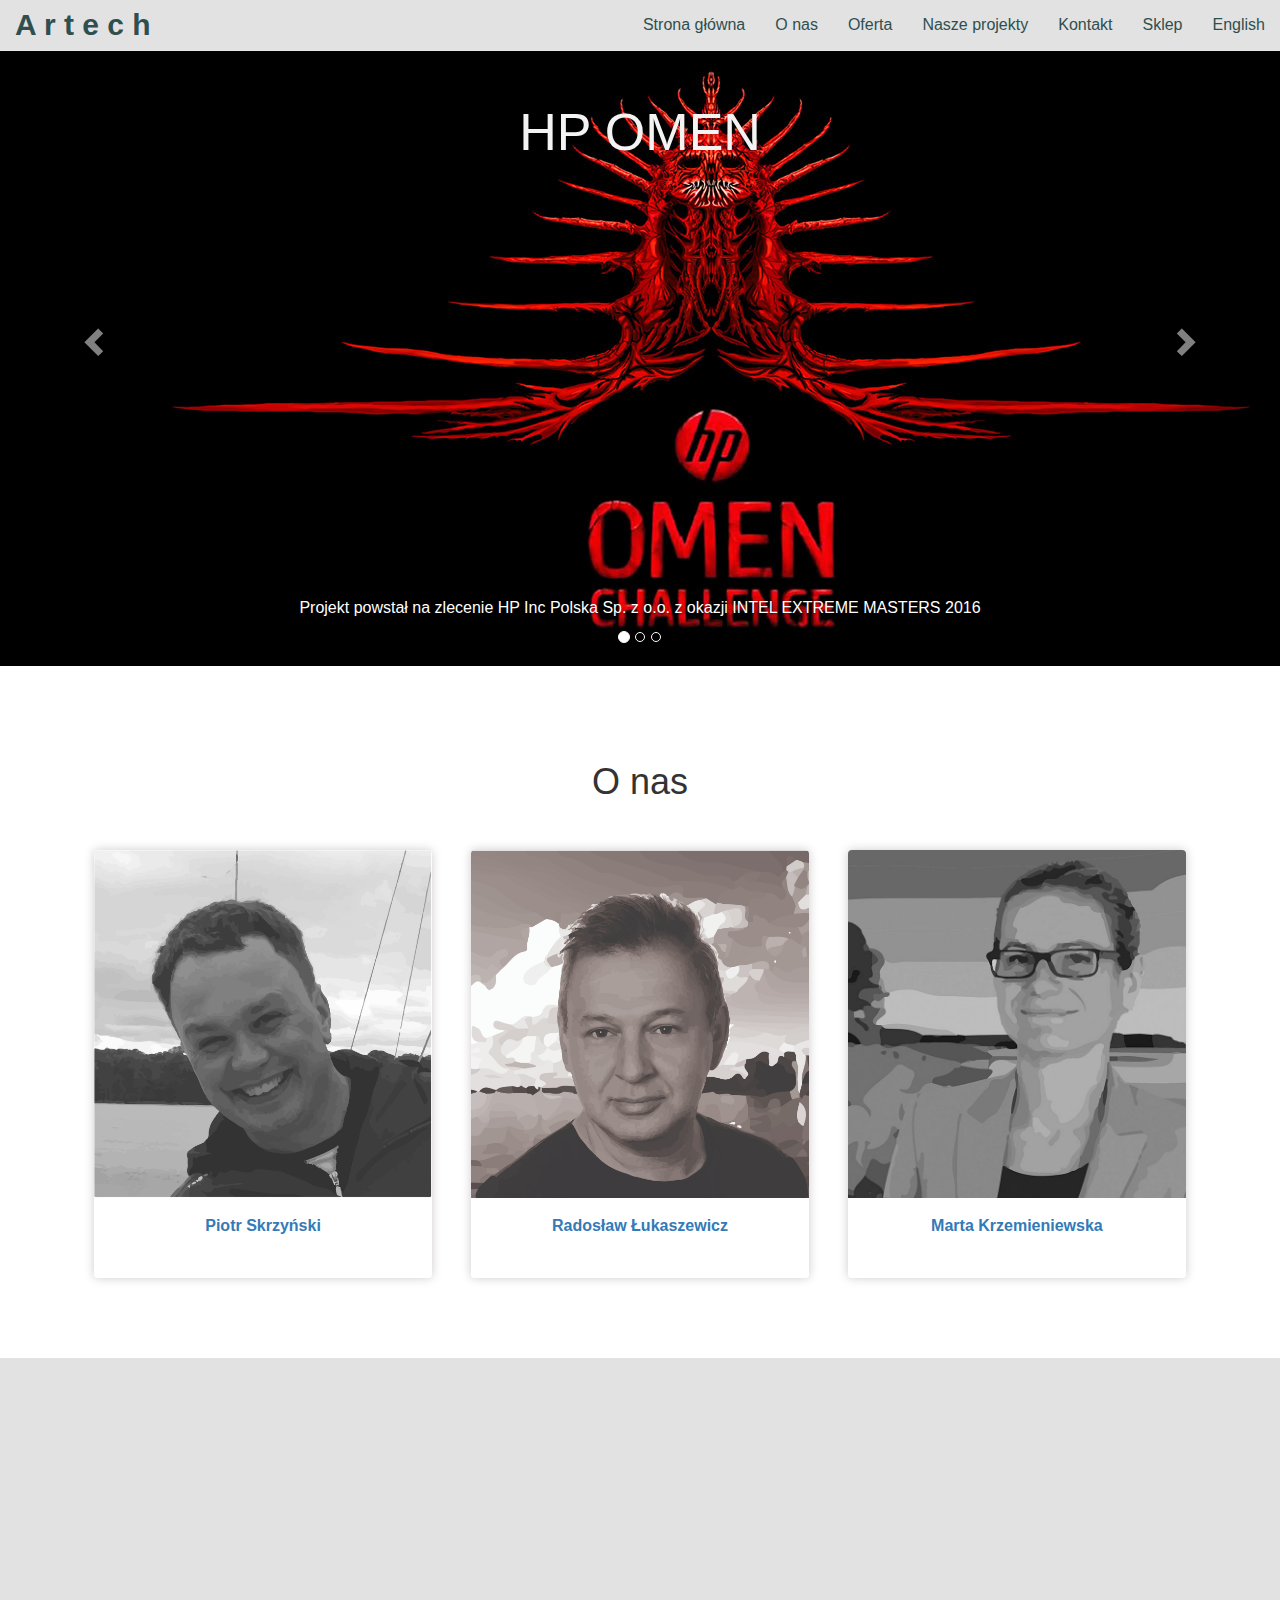
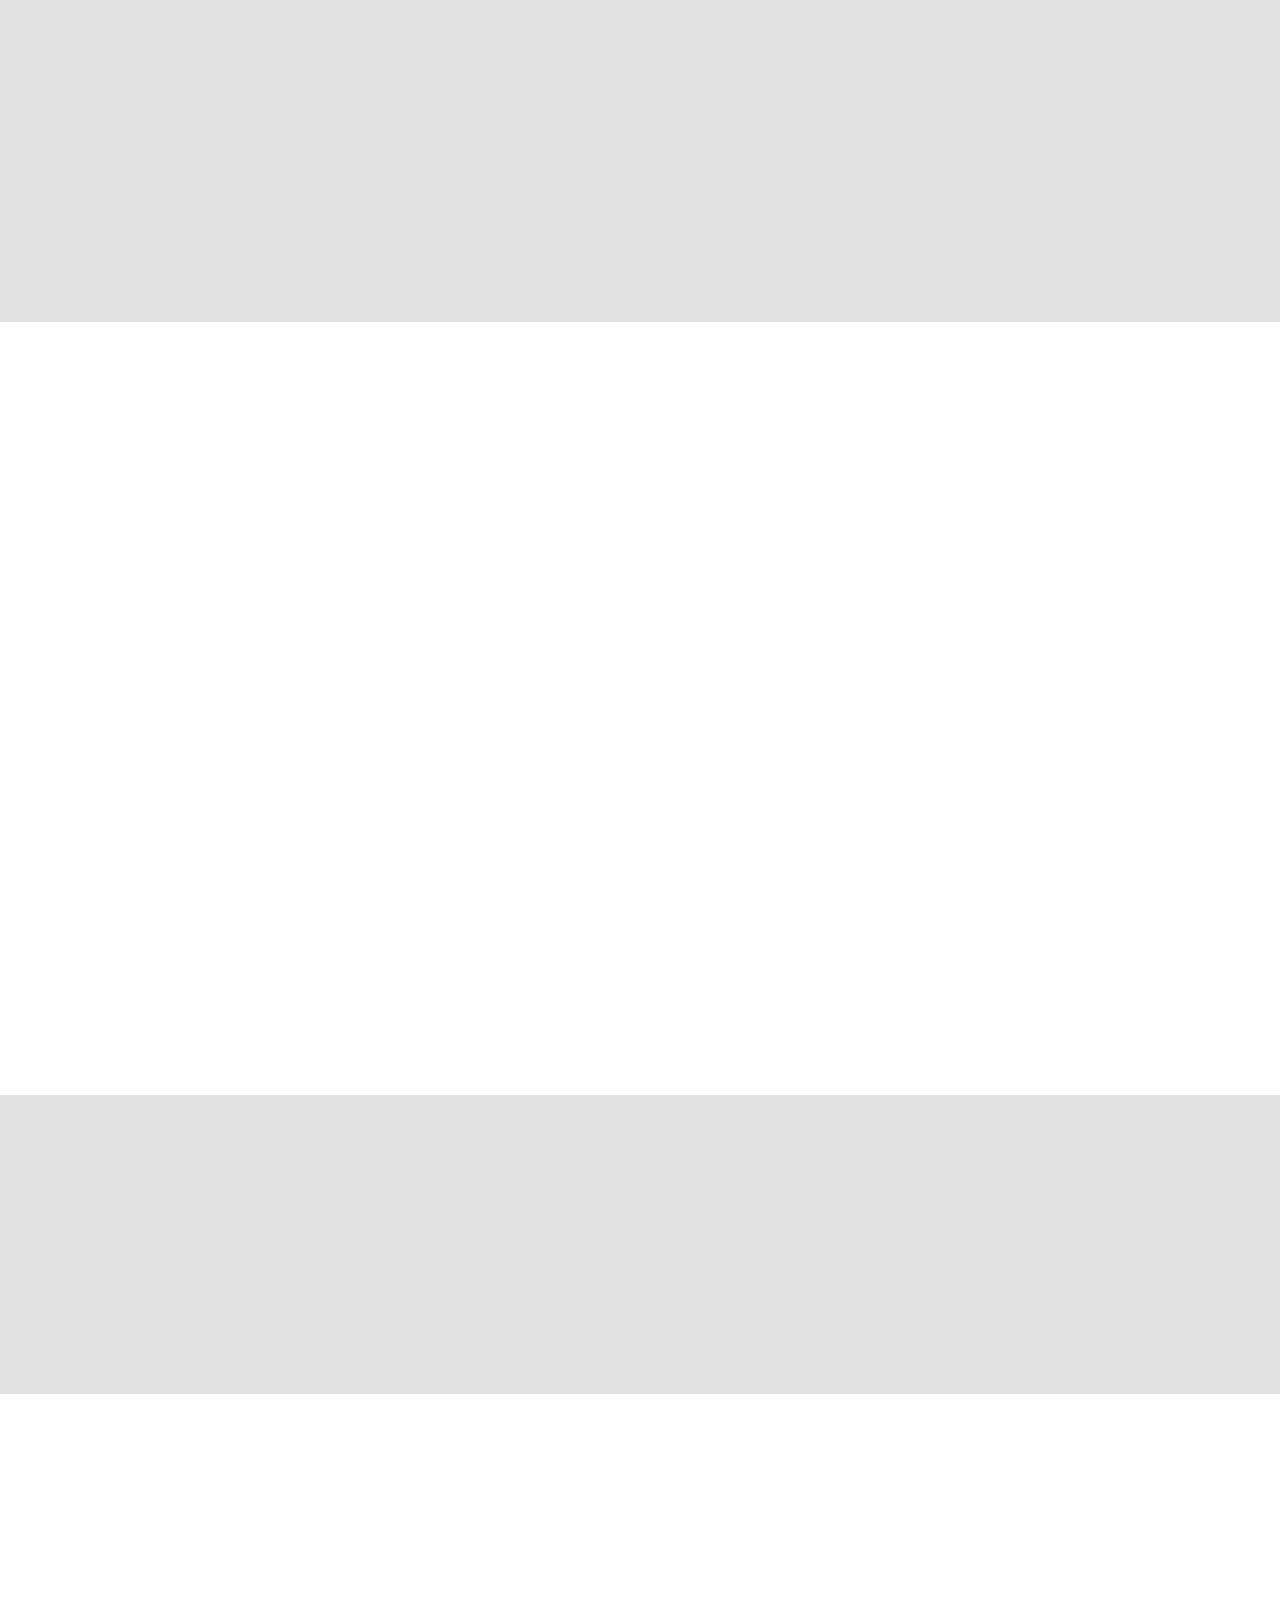
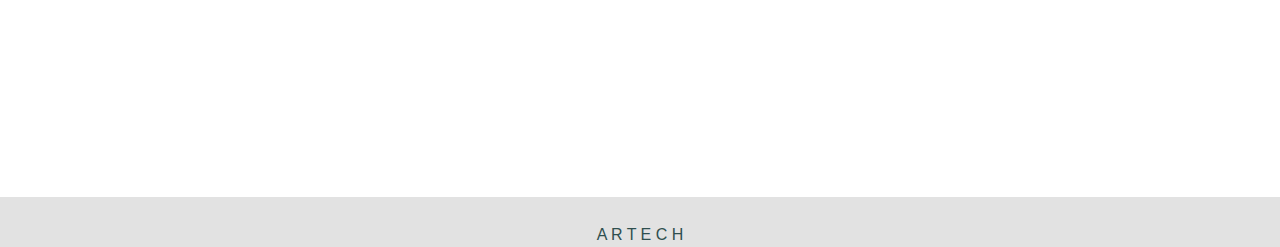
<file: index.html>
<!DOCTYPE html>
<html>
< lang="en">
<head>
    <meta charset="utf-8">
    <meta http-equiv="X-UA-Compatible" content="IE=edge">
    <meta name="viewport" content="width=device-width, initial-scale=1">
    <!-- The above 3 meta tags *must* come first in the head; any other head content must come *after* these tags -->
    <title>ARTECH</title>
    <!-- Bootstrap -->
    <link href="css/bootstrap.css" rel="stylesheet">
    <!-- HTML5 shim and Respond.js for IE8 support of HTML5 elements and media queries -->
    <!-- WARNING: Respond.js doesn't work if you view the page via file:// -->
    <!--[if lt IE 9]>
      <!--<script src="https://oss.maxcdn.com/html5shiv/3.7.2/html5shiv.min.js"></script>
      <script src="https://oss.maxcdn.com/respond/1.4.2/respond.min.js"></script>-->
    <![endif]-->

    <link href='http://fonts.googleapis.com/css?family=Droid+Sans:400,700|Droid+Serif' rel='stylesheet' type='text/css'>

    <link rel="stylesheet" href="css/reset.css">
    <!-- CSS reset -->
    <link rel="stylesheet" href="css/style.css">
    <!-- Gem style -->
    <link rel="stylesheet" href="css/product.css">
    <!-- Gem style -->
    <script src="js/modernizr.js"></script>
    <!-- Modernizr -->
    <link rel="stylesheet" href="css/animate.min.css">

    <script src='http://codepen.io/assets/libs/fullpage/jquery.js'></script>
    <script src="js/index.js"></script>
    <script src="js/carousel.js"></script>

    <!--scrolling animation-->
    <script src="js/wow.min.js"></script>

    <script>

        new WOW().init();

    </script>

</head>

<body>
    <div>

        <nav role="navigation" class="navbar navbar-default navbar-fixed-top" style="background-color: #E2E2E2; margin-bottom: 0px; font-family: Lato-Black, sans-serif">
            <div class="container-fluid">

                <div class="navbar-header">
                    <button type="button" data-target="#navbarCollapse" data-toggle="collapse" class="navbar-toggle">
                        <span class="sr-only">Toggle navigation</span>
                        <span class="icon-bar"></span>
                        <span class="icon-bar"></span>
                        <span class="icon-bar"></span>
                    </button>
                    <a href="#" class="navbar-brand" style="font-size: 30px; color: darkslategray; font-stretch: normal; font-weight: 600; font-family: Lato-Regular, sans-serif ">A r t e c h </a>
                </div>

                <div id="navbarCollapse" class="collapse navbar-collapse">

                    <ul class="nav navbar-nav navbar-right">
                        <li><a href="#Home" style="color: darkslategray;">Strona główna</a></li>
                        <li><a href="#WhoWeAre" style="color: darkslategray; " >O nas</a></li>
                        <li><a href="#What_We_Offer" style="color: darkslategray;">Oferta</a></li>
                        <li><a href="#Gallary" style="color: darkslategray;" >Nasze projekty</a></li>
                        <li><a href="#Contact_us" style="color: darkslategray;" >Kontakt</a></li>
                        <li><a href="http://artech.shoplo.com" style="color: darkslategray;" >Sklep</a></li>
                        <li><a href="/en" style="color: darkslategray;" >English</a></li>
                    </ul>
                </div>
            </div>
        </nav>

        <div>
            <a id="Home"></a>
            <div class="bs-example">
                <div id="myCarousel" class="carousel slide" data-interval="2000" data-ride="carousel">
                    <!-- Carousel indicators -->
                    <ol class="carousel-indicators">
                        <li class="slide-one active"></li>
                        <li class="slide-two"></li>
                        <li class="slide-three"></li>
                    </ol>
                    <!-- Carousel items -->
                    <div class="carousel-inner">
                        <div class="active item" style="background-image: url('Images/slide1.jpg')">
                            <div class="wow pulse animated" data-wow-delay="300ms" data-wow-iteration="infinite"
                                 data-wow-duration="2s" style="visibility: visible; -webkit-animation-duration:
                                 2s; -webkit-animation-delay: 300ms; -webkit-animation-iteration-count: infinite;">
                                <h2>HP OMEN</h2>
                            </div>
                            <div class="carousel-caption">
                                <div class="wow slideInRight">
                                    <h3></h3>
                                </div>
                                <div class="wow slideInLeft">
                                    <p>Projekt powstał na zlecenie HP Inc Polska Sp. z o.o. z okazji INTEL EXTREME MASTERS 2016</p>
                                </div>
                            </div>
                        </div>
                        <div class="item" style="background-image: url('Images/slide2_postapo.jpg')">
                            <div class="wow pulse animated" data-wow-delay="300ms" data-wow-iteration="infinite" data-wow-duration="2s" style="visibility: visible; -webkit-animation-duration: 2s; -webkit-animation-delay: 300ms; -webkit-animation-iteration-count: infinite;">
                                <h2>Environment</h2>
                            </div>
                            <div class="carousel-caption">
                                <div class="wow slideInRight">
                                    <h3>Postapo environment</h3>
                                </div>
                                <div class="wow slideInLeft">
                                    <p>Conceptart postapo Rio de Janeiro</p>
                                </div>
                            </div>
                        </div>
                        <div class="item" style="background-image: url('Images/slide3_landscape.jpg')">
                            <div class="wow pulse animated" data-wow-delay="300ms" data-wow-iteration="infinite" data-wow-duration="2s" style="visibility: visible; -webkit-animation-duration: 2s; -webkit-animation-delay: 300ms; -webkit-animation-iteration-count: infinite;">
                                <h2>Pejzaż</h2>
                            </div>
                            <div class="carousel-caption">
                                <div class="wow slideInRight">
                                    <h3></h3>
                                </div>
                                <div class="wow slideInLeft">
                                    <p>Wakacyjny pejzaż</p>
                                </div>
                            </div>
                        </div>
                    </div>
                    <!-- Carousel nav -->
                    <a class="carousel-control left">
                        <span class="glyphicon glyphicon-chevron-left"></span>
                    </a>
                    <a class="carousel-control right">
                        <span class="glyphicon glyphicon-chevron-right"></span>
                    </a>
                </div>
            </div>
            <div class="row">


                <div class="wow bounceInUp">
                    <main>
        <!--<a name="WhoWeAre"></a>-->
          <a id="WhoWeAre"></a>
		<section id="cd-team" class="cd-section whoweare">
			<div class="cd-container" >
				<h3>O nas</h3>
				<ul>
					<li>
						<a href="#" data-type="member-1">
							<figure>
								<img src="Images/piotrskrzynski_profile.jpg" alt="Team member 1">
								<div class="cd-img-overlay"><span>Opis</span></div>
							</figure>

							<div class="cd-member-info">
								Piotr Skrzyński <span></span>
							</div> <!-- cd-member-info -->
						</a>
					</li>


					<li>
						<a href="#" data-type="member-2">
							<figure>
								<img src="Images/radoslawlukaszewicz_profile.jpg" alt="Team member 1">
								<div class="cd-img-overlay"><span>Opis</span></div>
							</figure>

							<div class="cd-member-info">
								Radosław Łukaszewicz <span></span>
							</div> <!-- cd-member-info -->
						</a>
</li>
               <!-- </ul>
                </div>-->
            <li> <a href="#" data-type="member-3">
							<figure>
								<img src="Images/marta_profile_v3_szary.jpg" alt="Team member 1">
								<div class="cd-img-overlay"><span>Opis</span></div>
							</figure>

							<div class="cd-member-info">
								 Marta Krzemieniewska<span></span>
							</div> <!-- cd-member-info-->
						</a>
					</li>
				</ul>
			</div> <!-- cd-container -->
		</section> <!-- cd-team -->


		<div class="cd-overlay"></div>
	</main>
                </div>


                <div class="cd-member-bio member-1">
                    <div class="cd-member-bio-pict">
                        <img src="Images/bear_800x533_cut.jpg" alt="Member Bio image">
                    </div>
                    <!-- cd-member-bio-pict -->

                    <div class="cd-bio-content">
                        <h1> </h1>
                        <h2>Piotr Skrzyński</h2>
                        <p> Grafiką zajmuję się od najmłodszych lat. W szczególności interesuję się historiami
                            obrazkowymi - komiksami oraz grafiką typu popart i logotypami.

                            Zajmuję się projektowaniem graficznym oraz pasjonuję się nowymi technologiami w
                            zakresie sprzętu do grafiki.
</p>
                        <p> Piotr</p>

                        <div><div style="height:10%; width:10%">
                            <p><a href="https://www.behance.net/PiotrSkrzynski"><img src="Images/behance-logo4.jpg">
                            </a> </p>
</div>
                        </div>

                    </div>
                    <!-- cd- -content -->
                </div>
                <!-- cd-member-bio -->

                <div class="cd-member-bio member-2">
                    <div class="cd-member-bio-pict">
                        <img src="Images/twarz_800x533_cut%20kopia.jpg" alt="Member Bio image">
                    </div>
                    <!-- cd-member-bio-pict -->

                    <div class="cd-bio-content">
                        <h1> </h1>
                        <h2>Radek Łukaszewicz</h2>
                        <p>Moją pasją od zawsze była sztuka , w szczególności grafika 2D i 3D oraz malarstwo olejne.
                            Pasja w końcu przerodziła się w zawód, w który wkładam całe serce i duszę...najbardziej
                            fascynuje mnie świat 3D - nieograniczoność możliwości jakie niesie...
                        </p>

                        <p>Radek</p>

                        <div><div style="height:10%; width:10%">
                        <p><a href="https://www.behance.net/LUKAWARS1"><img src="Images/behance-logo4.jpg"></a></p>
                            </div>
                            </div>
                    </div>
                    <!-- cd-bio-content -->
                </div>
                <!-- cd-member-bio -->

                <div class="cd-member-bio member-3">
                    <div class="cd-member-bio-pict">
                        <img src="Images/marta_tlo_sky.jpg" alt="Member Bio image">
                    </div>
                    <!-- cd-member-bio-pict -->

                    <div class="cd-bio-content">
                        <h1></h1>
                        <h2>Marta Krzemieniewska</h2>
                        <p>Jestem Frontend  Developerem, zajmuję się tworzeniem stron i aplikacji webowych
                            gwarantujących pełne RWD, dobry user experience i satysfakcję ze współpracy na poziomie biznesowym. </p>
                        <p>Marta</p>

                        <div><div style="height:10%; width:10%">
                            <p><a href="https://github.com/mrtc1"><img src="Images/github.jpg"></a></p>
                        </div>
                        </div>

                    </div>
                    <!-- cd-bio-content -->
                </div>
                <!-- cd-member-bio -->
                <a href="#" class="cd-member-bio-close">Close</a>
                <!-- close the author bio section -->

                <script src="js/main.js"></script>
                <!-- Gem jQuery -->

            </div>



            <a id="What_We_Offer"></a>
            <div class="row" id="WhatWeOffer">
                <div class="container">
                    <div class="wow slideInLeft">
                        <div class="row">
                            <div class="wow pulse animated" data-wow-delay="300ms" data-wow-duration="2s" style="visibility: visible; -webkit-animation-duration: 2s; -webkit-animation-delay: 300ms; -webkit-animation-iteration-count: infinite;">
                                <div class="product_head">Nasza oferta</div>
                            </div>
                            <div class="col-md-4 col-sm-6 products ">
                                <h2>
                                    <a><span class="glyphicon glyphicon-picture"></span><!--<span class="glyphicon glyphicon-stats">-->
                                    </a>&nbsp;&nbsp;Grafika</h2>
                                <p>
                                    Logotypy, projekty stron www, grafiki na odzież, malarstwo.
                                </p>
                            </div>

                            <div class="col-md-4 col-sm-6 products ">
                                <h2>
                                    <a><span class="glyphicon glyphicon-copyright-mark"></span></a>&nbsp;&nbsp;Sitodruk/DTG</h2>
                                <p>
                                    Wykonujemy wydruki w technologii sitodruku oraz cyfrowego DTG.
                                </p>
                            </div>

                            <div class="col-md-4 col-sm-6 products ">
                                <h2>
                                    <a><!--<span class="glyphicon glyphicon-refresh"></span>-->
                                        <span class="glyphicon glyphicon-tint"></span></a>&nbsp;&nbsp;3 D</h2>
                                <p>
                                    Drukujemy przesłane pliki STL projektów 3D, projektujemy modele 3D.
                                </p>
                            </div>

                            <div class="col-md-4 col-sm-6 products ">
                                <h2>
                                    <a><span class="glyphicon glyphicon-pencil"></span></a>&nbsp;&nbsp;Sprzęt</h2>
                                <p>
                                    Doradzamy w doborze sprzętu graficznego i go sprzedajemy.
                                </p>
                            </div>

                            <div class="col-md-4 col-sm-6 products ">
                                <h2>
                                    <a><span class="glyphicon glyphicon-education"></span></a>&nbsp;&nbsp;Szkolenia</h2>
                                <p>
                                    Szkolimy z oprogramowania graficznego.
                                </p>
                            </div>

                            <div class="col-md-4 col-sm-6 products  ">
                                <h2>
                                    <a><span class="glyphicon glyphicon-cloud"></span></a>&nbsp;&nbsp;Inne</h2>
                                <p>
                                    Prowadzimy projekty w zakresie różnych zainteresowań i pasji, zapraszamy do współpracy.
                                </p>
                            </div>

                        </div>
                    </div>
                </div>
            </div>
        </div>

        <a id="Gallary"></a>
        <div class="wow slideInRight">
            <div class="row gallery">
                <!--<h3>Portfolio</h3>-->
                <iframe src="Flip_turn/index.html" width="100%" height="750" frameborder="0" style="border: 0"></iframe>
            </div>
        </div>

        <a id="Contact_us"></a>
        <div class="contact_us">
            <div class="wow swing center animated">
                <h3>Skontaktuj się z nami</h3>
                <address>
                    piotr.skrzynski@gmail.com<br>
                    +48 608 026 213<br>
                    ul. Tucholska 11 m.28<br>
                    01-618 Warszawa, Polska <br>
                </address>

                <address>
                    rlukaszewicz1@gmail.com<br>
                    +48 602 206 242<br>
                    ul. Kalinowej Łąki 4<br>
                    01-934 Warszawa, Polska <br>
                </address>

            </div>
        </div>
        <iframe src="https://www.google.com/maps/embed?pb=!1m18!1m12!1m3!1d156389.09519296064!2d20.92111382713535!3d52.
        23285504513408!2m3!1f0!2f0!3f0!3m2!1i1024!2i768!4f13.1!3m3!1m2!1s0x471ecc669a869f01%3A0x72f0be2a88ead3fc!
        2sWarsaw!5e0!3m2!1sen!2spl!4v1459947259488"
                width="100%" height="400" frameborder="0" style="border:0" allowfullscreen></iframe>

        <!--<iframe src="https://www.google.com/maps/embed?pb=!1m18!1m12!1m3!1d3783.4722552288813!2d73.78548139607848!3d18.
        507549224724873!2m3!1f0!2f0!3f0!3m2!1i1024!2i768!4f13.1!3m3!1m2!1s0x3bc2be45a9bc2ecf%3A0x9a674987afed2d85!2s
        Chandani+Chowk%2C+Bavdhan%2C+Pune%2C+Maharashtra!5e0!3m2!1sen!2sin!4v1428339985339"
        width="100%" height="400"
        frameborder="0" style="border:0"></iframe>-->

        <div class="p_footer">
            <div class="col-sm-12 t_right">
                 A R T E C H  <a href="www.artech.warszawa.pl"></a>
            </div>

        </div>
    </div>

</body>
<!-- jQuery (necessary for Bootstrap's JavaScript plugins) -->
<script src="https://ajax.googleapis.com/ajax/libs/jquery/1.11.2/jquery.min.js"></script>
<!-- Include all compiled plugins (below), or include individual files as needed -->
<script src="js/bootstrap.min.js"></script>

</html>
</file>
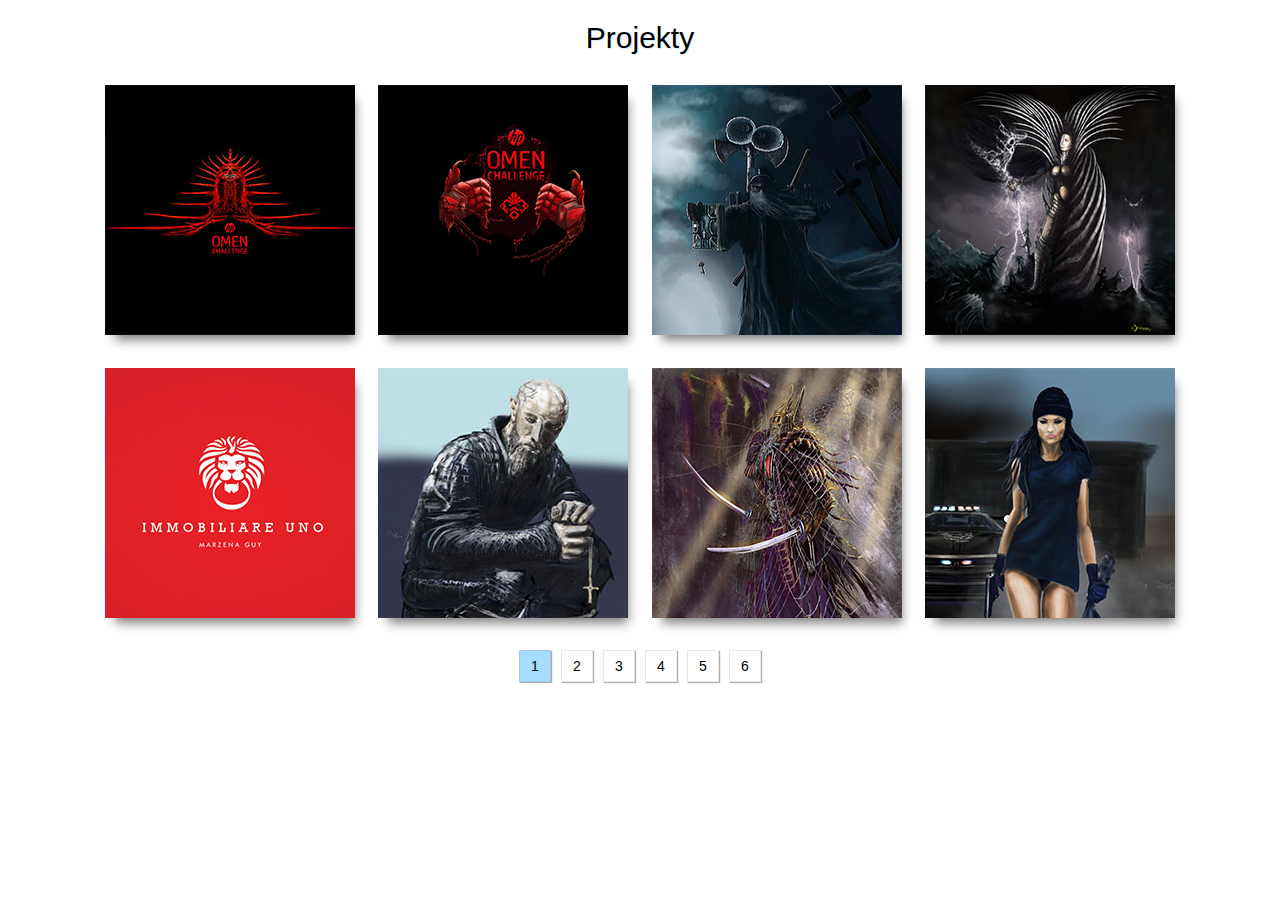
<file: Flip_turn/index.html>
<!DOCTYPE html>
<html>
<head>
	<title>Gallary</title>
	<meta name="keywords" content="" />
	<meta name="description" content="" />
	<meta charset="UTF-8">
	<meta name="viewport" content="width=device-width, initial-scale=1.0">
	<link href='http://fonts.googleapis.com/css?family=Open+Sans:400,300,700' rel='stylesheet' type='text/css'>
	<!--<link href="css/font-awesome.min.css" rel="stylesheet" type="text/css">-->
	<link href="css/latostyle.css" rel="stylesheet" type="text/css">
	<link href="css/magnific-popup.css" rel="stylesheet"> 
	<link href="css/templatemo_style.css" rel="stylesheet" type="text/css">	
</head>
<body style="background-color:white;font-family: Lato-Black, sans-serif">

		
		<div class="content-container" >
			<header>
			<h1 class="center-text">Projekty</h1>
			
		</header> <!-- tu zaczyna sie strona pierwsza galerii-->
		<div id="portfolio-content" class="center-text">
			<div class="portfolio-page" id="page-1">
				<div class="portfolio-group">
					<a class="portfolio-item" href="images/Concept_OMEN_FINALv2.jpg">
						<img src="images/concept_OMEN_FINAL_SMALL_wlasciwy.jpg" alt="image 1">
						<div class="detail">
							<h3>HP Omen</h3>
							<p>Zwycięzki projekt w ramach Intel Extreme Masters 2016 dla HP Inc Polska Sp. z o.o. Na jego podstawie powstała limitowana wersja koszulki dla produktu HP OMEN</p>
							<span class="btn">View</span>
						</div>
					</a>				
				</div>
				<div class="portfolio-group">
					<a class="portfolio-item" href="images/concept_omen_no_hands_%20.jpg">
						<img src="images/concept_omen_small.jpg" alt="image 2">
						<div class="detail">
							<h3>HP OMEN 2</h3>
							<p>Projekt HP OMEN w wersji beta.</p>
							<span class="btn">View</span>
						</div>
					</a>				
				</div>
				<div class="portfolio-group">
					<a class="portfolio-item" href="images/concept_Holy%20Bible%20Salesman%206.jpg">
						<img src="images/concept%20holy%20bible%20salesman%20SMALL.jpg" alt="image 3">
						<div class="detail">
							<h3>Sprzedawca bibli</h3>
							<p>Koncept art sprzedawcy bibli w wersji postapo.</p>
							<span class="btn">View</span>
						</div>
					</a>				
				</div>
				<div class="portfolio-group">
					<a class="portfolio-item" href="images/concept_Godness%20of%20thunder_4%20(Slaves%20to%20love).jpg">
						<img src="images/concept%20godness%20of%20thunder_small.jpg">
						<div class="detail">
							<h3>Bogini piorunów</h3>
							<p>Koncept art bogini obdarzonej mocą kierowania piorunami.</p>
							<span class="btn">View</span>
						</div>
					</a>				
				</div>
				<div class="portfolio-group">
					<a class="portfolio-item" href="images/2_www_marzena_guy_strona">
						<img src="images/2_www_marzena_guy_small.jpg" alt="image 5">
						<div class="detail">
							<!--<h3>The Game Chellenge</h3>
							<p>Praca wykonana na konkurs "The Game Chellenge 2016"</p>-->
							<h3>Projekt strony internetowej</h3>
                        	<p>Projekt i wdrożenie strony internetowej</p>
							<span class="btn">View</span>
						</div>
					</a>				
				</div>
				<div class="portfolio-group">
					<a class="portfolio-item" href="images/concept_RAGNAR.jpg">
						<img src="images/concept_RAGNAR_SMALL.jpg" alt="image 6">
						<div class="detail">
							<h3>Ragnar</h3>
							<p>Postać wikinga Ragnara z serialu "Wikingowie"</p>
							<span class="btn">View</span>
						</div>
					</a>				
				</div>
				<div class="portfolio-group">
					<a class="portfolio-item" href="images/concept_zapomniany%20Wojownik%20A4.jpg">
						<img src="images/concept_zapomniany%20wojownik_small.jpg" alt="image 7">
						<div class="detail">
							<h3>Zapomniany samuraj</h3>
							<p>Koncept art ducha zapomnianego samuraja</p>
							<span class="btn">View</span>
						</div>
					</a>				
				</div>
				<div class="portfolio-group">
					<a class="portfolio-item" href="images/concept_woman%20villain.jpg">
						<img src="images/concept_woman%20villain_small.jpg" alt="image 8">
						<div class="detail">
							<h3>Kobieta przestępca</h3>
							<p>Sąsiadka wychodząca z łupem. Wszyscy zastanawiają się z czego żyje.</p>
							<span class="btn">View</span>
						</div>
					</a>				
				</div>
			</div>

            <!--tu zaczyna sie sie strona 2 galerii-->
			<div class="portfolio-page" id="page-2" style="display:none;">
				<div class="portfolio-group">
					<a class="portfolio-item" href="images/1-large_kobieta_ptak_2892015.jpg">
						<img src="images/1-small_kobieta_ptak.jpg" alt="image 8">
						<div class="detail">
							<h3>Wiedźma</h3>
							<p>Koncept art wiedźmy, która upadła podczas walki na nieznanym terenie i szuka drogi powrotnej</p>
							<span class="btn">View</span>
						</div>
					</a>				
				</div>
				<div class="portfolio-group">
					<a class="portfolio-item" href="images/concept_Dancing%20Angel-Queen%20sent%20.jpg">
						<img src="images/concept_Dancing%20Angel-Queen_SMALL_small.jpg" alt="image 7">
						<div class="detail">
							<h3>Dancing queenn</h3>
							<p>Koncept art wariacji Jeziora Łabędzi Czajkowskiego.</p>
							<span class="btn">View</span>
						</div>
					</a>				
				</div>
				<div class="portfolio-group">
					<a class="portfolio-item" href="images/concept_winterwarrior.jpg">
						<img src="images/concept_winterwarrior_small.jpg" alt="image 6">
						<div class="detail">
							<h3>Śnieżny wojownik</h3>
							<p>Wojownik, najprawdopodobniej wschodni. Biegnie na ratunek kamratom.</p>
							<span class="btn">View</span>
						</div>
					</a>				
				</div>
				<div class="portfolio-group">
					<a class="portfolio-item" href="images/plakat_large_no_games.jpg">
						<img src="images/plakat_small_no%20games.jpg" alt="image 5">
						<div class="detail">
							<h3>Plakat dla zespołu "No Games"</h3>
							<p>Plakat dla zespołu rockowego "No Games" reklamujący trasę koncertową.</p>
							<span class="btn">View</span>
						</div>
					</a>				
				</div>
				<div class="portfolio-group">
					<a class="portfolio-item" href="images/samurai_kurosawa_large.jpg">
						<img src="images/samuraj_kurosawa_small.jpg" alt="image 4">
						<div class="detail">
							<h3>Samuraj Kurosawy</h3>
							<p>Samuraj powstały na podstawie inspiracji filmami Kurosawy - w tym "47 roninów".</p>
							<span class="btn">View</span>
						</div>
					</a>				
				</div>
				<div class="portfolio-group">
					<a class="portfolio-item" href="images/concept_The%20Witcher%20We'e%20coming%20for%20You%20sent.jpg">
						<img src="images/concept_the%20witcher_small.jpg" alt="image 3">
						<div class="detail">
							<h3>Witcher</h3>
							<p>Praca na konkurs z okazji premiry gry "The Witcher III"</p>
							<span class="btn">View</span>
						</div>
					</a>				
				</div>
				<div class="portfolio-group">
					<a class="portfolio-item" href="images/warriorgirl_with%20lace_large.jpg">
						<img src="images/warrior%20girl%20with%20lace_small.jpg" alt="image 2">
						<div class="detail">
							<h3>Cosplay wojowniczki z iEM 2015</h3>
							<p>Wersja graficzna cosplayu bohaterki Intel Extreme Masters 2015</p>
							<span class="btn">View</span>
						</div>
					</a>				
				</div>
				<div class="portfolio-group">
					<a class="portfolio-item" href="images/3_www_ciao_prace%20do%20wrzucenia.jpg">
						<img src="images/3_www_ciao_small.jpg" alt="image 1">
						<div class="detail">
							<!--<h3>Bóg morza</h3>
							<p>Koncept art Posejdona.</p>-->
							<h3>Projekt strony internetowej</h3>
							<p>Projekt i wdrożenie strony internetowej</p>
							<span class="btn">View</span>
						</div>
					</a>				
				</div>
			</div>

            <!--tu zaczyna sie strona 3 galerii-->

			<div class="portfolio-page" id="page-3" style="display:none;">
				<div class="portfolio-group">
					<a class="portfolio-item" href="images/1_tshirt_large.jpg">
						<img src="images/1_tshirt_small.jpg" alt="image 1">
						<div class="detail">
							<h3>Projekt koszulki</h3>
							<p>Zaprojektowanie obrazu oraz wydruk metodą sitodruku. Kilkadziesiąt egzemplarzy.</p>
							<span class="btn">View</span>
						</div>
					</a>				
				</div>
				<div class="portfolio-group">
					<a class="portfolio-item" href="images/2n_tshirt_large.jpg">
						<img src="images/2n_tshirt_small.jpg" alt="image 2">
						<div class="detail">
							<h3>Projekt koszulki</h3>
							<p>Zaprojektowanie obrazu na konkurs ogłoszony przez Alterart - organizator OPEN'ER 2016.</p>
							<span class="btn">View</span>
						</div>
					</a>				
				</div>
				<div class="portfolio-group">
					<a class="portfolio-item" href="images/3_tshirt_large.jpg">
						<img src="images/3_tshirt_small.jpg" alt="image 3">
						<div class="detail">
							<h3>Projekt koszulki</h3>
							<p>Zaprojektowanie obrazu na konkurs ogłoszony przez Alterart - organizator OPEN'ER 2016.</p>
							<span class="btn">View</span>
						</div>
					</a>				
				</div>
				<div class="portfolio-group">
					<a class="portfolio-item" href="images/4_tshirt_large.jpg">
						<img src="images/4_tshirt_small.jpg" alt="image 4">
						<div class="detail">
							<h3>Projekt koszulki</h3>
							<p>Zaprojektowanie obrazu na konkurs ogłoszony przez Alterart - organizator OPEN'ER 2016. </p>
							<span class="btn">View</span>
						</div>
					</a>				
				</div>
				<div class="portfolio-group">
					<a class="portfolio-item" href="images/5_tshirt_large.jpg">
						<img src="images/5_tshirt_small.jpg" alt="image 5">
						<div class="detail">
							<h3>Projekt koszulki</h3>
							<p>Zaprojektowanie obrazu na konkurs ogłoszony przez Alterart - organizator OPEN'ER 2016.</p>
							<span class="btn">View</span>
						</div>
					</a>				
				</div>
				<div class="portfolio-group">
					<a class="portfolio-item" href="images/6_tshirt_large.jpg">
						<img src="images/6_tshirt_small.jpg" alt="image 6">
						<div class="detail">
							<h3>Projekt koszulki</h3>
							<p>Zaprojektowanie obrazu oraz wydruk metodą sitodruku.</p>
							<span class="btn">View</span>
						</div>
					</a>				
				</div>
				<div class="portfolio-group">
					<a class="portfolio-item" href="images/7n_tshirt_large.jpg">
						<img src="images/7n_tshirt_small.jpg" alt="image 7">
						<div class="detail">
							<h3>Projekt koszulki</h3>
							<p>Zaprojektowanie obrazu na konkurs ogłoszony przez Alterart - organizator OPEN'ER 2016.</p>
							<span class="btn">View</span>
						</div>
					</a>				
				</div>
				<div class="portfolio-group">
					<a class="portfolio-item" href="images/8_tshirt_large.jpg">
						<img src="images/8_tshirt_small.jpg" alt="image 8">
						<div class="detail">
							<h3>Projekt koszulki</h3>
							<p>Zaprojektowanie obrazu i wydruk metodą sitodruku motywu na koszulce. Kilkadziesiąt egzemplarzy.</p>
							<span class="btn">View</span>
						</div>
					</a>				
				</div>
			</div> <!-- page 3 -->
<!-- dodaje page, tu zaczyna sie  4-->

			<div class="portfolio-page" id="page-4" style="display:none;">
				<div class="portfolio-group">
					<a class="portfolio-item" href="images/1_logo_Targówek_large.jpg">
						<img src="images/1_logo_Targówek_small.jpg" alt="image 3">
						<div class="detail">
							<h3>100 - lecie dzielnicy Targówek w Warszawie</h3>
							<p>Praca z okazji 100-lecia przyłączenia Targowka do Warszawy, praca wykonana na konkurs</p>
							<span class="btn">View</span>
						</div>
					</a>
				</div>
				<div class="portfolio-group">
					<a class="portfolio-item" href="images/2_logo_KRYNICA-ZDRÓJ-large.jpg">
						<img src="images/2_logo_KRYNICY_ZDROJ_small_platforma%20do%20ciachania.jpg" alt="image 2">
						<div class="detail">
							<h3>Logo Krynicy-Zdrój</h3>
							<p>Logo Krynicy-Zdrój w wersji malarskiej, praca wykonana na konkurs</p>
							<span class="btn">View</span>
						</div>
					</a>
				</div>
				<div class="portfolio-group">
					<a class="portfolio-item" href="images/3_logo_ustron_large.jpg">
						<img src="images/3_logo_ustron_small.jpg" alt="image 4">
						<div class="detail">
							<h3>Logo Ustronia</h3>
							<p>Logo Ustronia, praca wykonana na konkurs</p>
							<span class="btn">View</span>
						</div>
					</a>
				</div>
				<div class="portfolio-group">
					<a class="portfolio-item" href="images/4_logo_krynica_zdroj_large.jpg">
						<img src="images/4_logo_krynica_zdroj_small.jpg" alt="image 1">
						<div class="detail">
							<h3>Krynica Zdrój - logo</h3>
							<p>Logo Krynicy-Zdrój wykonane na konkurs, stylistyka flat-design</p>
							<span class="btn">View</span>
						</div>
					</a>
				</div>
				<div class="portfolio-group">
					<a class="portfolio-item" href="images/5_logo_Tiger%20%20Face%20GRAY%20.jpg">
						<img src="images/5_logo_Tiger_face_gray_small.jpg" alt="image 5">
						<div class="detail">
							<h3>TIGER </h3>
							<p>Design opakowania TIGER, praca konkursowa.</p>
							<span class="btn">View</span>
						</div>
					</a>
				</div>
				<div class="portfolio-group">
					<a class="portfolio-item" href="images/6_logo_Tiger%20TRACKS%20TĘCZA.jpg">
						<img src="images/6_logo_tiger_small.jpg" alt="image 22">
						<div class="detail">
							<h3>TIGER V2</h3>
							<p>Design opakowania TIGER, praca konkursowa</p>
							<span class="btn">View</span>
						</div>
					</a>
				</div>
				<div class="portfolio-group">
					<a class="portfolio-item" href="images/7_logo_UKE_large.jpg">
						<img src="images/7_logo_UKE_small.jpg" alt="image 8">
						<div class="detail">
							<h3>Urząd Komunikacji Elektronicznej</h3>
							<p>Logo wykonane na konkurs UKE. W skład projektu wchodził także projekt strony www</p>
							<span class="btn">View</span>
						</div>
					</a>
				</div>
				<div class="portfolio-group">
					<a class="portfolio-item" href="images/8_logo_Targówek_large.jpg">
						<img src="images/8_targowek_small.jpg" alt="image 7">
						<div class="detail">
							<h3>100-lat przyłączenia targówka do Warszawy</h3>
							<p>Praca wykonana na konkurs z okazji 100-lecia przyłączenia dzielnicy Targówek do Warszawy</p>
							<span class="btn">View</span>
						</div>
					</a>
				</div>
			</div> <!-- page 4 -->

<!--dodaje galerie 5 -->
				<div class="portfolio-page" id="page-5" style="display:none;">
                <div class="portfolio-group">
                    <a class="portfolio-item" href="images/1_oil_wenecja.jpg">
                        <img src="images/1_oil_wenecja_small.jpg" alt="image 1">
                        <div class="detail">
                            <h3>Obraz węglem</h3>
                            <p></p>
                            <span class="btn">View</span>
                        </div>
                    </a>
                </div>
                <div class="portfolio-group">
                    <a class="portfolio-item" href="images/2_oil_chaty.jpg">
                        <img src="images/2_oil_chaty_small.jpg" alt="image 2">
                        <div class="detail">
                            <h3>Obraz olejny</h3>
                            <p></p>
                            <span class="btn">View</span>
                        </div>
                    </a>
                </div>
                <div class="portfolio-group">
                    <a class="portfolio-item" href="images/3_oil_chaty.jpg">
                        <img src="images/3_oil_chaty_small.jpg" alt="image 3">
                        <div class="detail">
                            <h3>Obraz olejny</h3>
                            <p></p>
                            <span class="btn">View</span>
                        </div>
                    </a>
                </div>
                <div class="portfolio-group">
                    <a class="portfolio-item" href="images/4_oil_schody.jpg">
                        <img src="images/4_oil_schody_small.jpg" alt="image 4">
                        <div class="detail">
                            <h3>Obraz olejny</h3>
                            <p> </p>
                            <span class="btn">View</span>
                        </div>
                    </a>
                </div>
                <div class="portfolio-group">
                    <a class="portfolio-item" href="images/5_oil_wieza.jpg">
                        <img src="images/5_oil_wieza_small.jpg" alt="image 5">
                        <div class="detail">
                            <h3>Obraz olejny</h3>
                            <p></p>
                            <span class="btn">View</span>
                        </div>
                    </a>
                </div>
                <div class="portfolio-group">
                    <a class="portfolio-item" href="images/6_oil_wyczolkowski.jpg">
                        <img src="images/6_oil_wyczolkowski_small.jpg" alt="image 6">
                        <div class="detail">
                            <h3>Obraz olejny</h3>
                            <p>Ogólnopolski Konkurs Malarski im. Leona Wyczółkowskiego 2016</p>
                            <span class="btn">View</span>
                        </div>
                    </a>
                </div>
                <div class="portfolio-group">
                    <a class="portfolio-item" href="images/7_oil_ogrod.jpg">
                        <img src="images/7_oil_ogrod_small.jpg" alt="image 8">
                        <div class="detail">
                            <h3>Obraz olejny</h3>
                            <p></p>
                            <span class="btn">View</span>
                        </div>
                    </a>
                </div>
                <div class="portfolio-group">
                    <a class="portfolio-item" href="images/8_oil_twarz.jpg">
                        <img src="images/8_oil_twarz_small.jpg" alt="image 7">
                        <div class="detail">
                            <h3>Obraz olejny</h3>
                            <p></p>
                            <span class="btn">View</span>
                        </div>
                    </a>
                </div>
            </div> <!-- page 5 -->

			<!--dodaje galerie 6 -->
			<div class="portfolio-page" id="page-6" style="display:none;">
				<div class="portfolio-group">
					<a class="portfolio-item" href="images/1_gepard_mx_5_front.jpg">
						<img src="images/1_gepard_small.jpg">
						<div class="detail">
							<h3>CAR WRAPPING</h3>
							<p>MAZDA DESIGN 2016</p>
							<span class="btn">View</span>
						</div>
					</a>
				</div>
				<div class="portfolio-group">
					<a class="portfolio-item" href="images/2_gepard_mx-5.jpg">
						<img src="images/2_gepard_small.jpg" alt="image 2">
						<div class="detail">
							<h3>CAR WRAPPING</h3>
							<p>MAZDA DESIGN 2016</p>
							<span class="btn">View</span>
						</div>
					</a>
				</div>
				<div class="portfolio-group">
					<a class="portfolio-item" href="images/3_kodo_mx-5_back%20KODO%20FINAL.jpg">
						<img src="images/3_kodo_small.jpg">
						<div class="detail">
							<h3>CAR WRAPPING</h3>
							<p>MAZDA DESIGN 2016</p>
							<span class="btn">View</span>
						</div>
					</a>
				</div>
				<div class="portfolio-group">
					<a class="portfolio-item" href="images/4_kodo_mx-5_right%20front%20KODO%20final—%20.jpg">
						<img src="images/4_kodo_small.jpg" alt="image 4">
						<div class="detail">
							<h3>CAR WRAPPING</h3>
							<p>MAZDA DESIGN 2016</p>
							<span class="btn">View</span>
						</div>
					</a>
				</div>
				<div class="portfolio-group">
					<a class="portfolio-item" href="images/5_gepard_mx-5_right%20side%20GEPARD%20FINAL.jpg">
						<img src="images/5_gepard_small.jpg" alt="image 5">
						<div class="detail">
							<h3>CAR WRAPPING</h3>
							<p></p>
							<span class="btn">View</span>
						</div>
					</a>
				</div>
				<div class="portfolio-group">
					<a class="portfolio-item" href="images/6_gepard_mx-5_right%20front%20GEPARD%20FINAL.jpg">
					   <img src="images/6_gepard_small%20.jpg" alt="image 6">
						<div class="detail">
							<h3>CAR WRAPPING</h3>
							<p>MAZDA DESIGN 2016</p>
							<span class="btn">View</span>
						</div>
					</a>
				</div>
				<div class="portfolio-group">
					<a class="portfolio-item" href="images/7_kodo_mx-5_right%20side%20KODO%20FINAL.jpg">
						<img src="images/7_kodo_small.jpg">
						<div class="detail">
							<h3>CAR WRAPPING</h3>
							<p>MAZDA DESIGN 2016</p>
							<span class="btn">View</span>
						</div>
					</a>
				</div>
				<div class="portfolio-group">
					<a class="portfolio-item" href="images/8_kodo_mx-5_front%20KODO%20FINAL.jpg">
						<img src="images/8_kodo_small.jpg">
						<div class="detail">
							<h3>CAR WRAPPING</h3>
							<p>MAZDA DESIGN 2016</p>
							<span class="btn">View</span>
						</div>
					</a>
				</div>
			</div> <!-- page 6 -->


			<div class="pagination">
				<ul class="nav">
					<li class="active">1</li>
					<li>2</li>
					<li>3</li>
					<li>4</li>
					<li>5</li>
					<li>6</li>
				</ul>
			</div>
		</div>
	</div>	<!-- /.content-container -->	
		
	
	<script type="text/javascript" src="js/jquery-1.11.1.min.js"></script>
	<script type="text/javascript" src="js/jquery.easing.1.3.js"></script>
	<script type="text/javascript" src="js/modernizr.2.5.3.min.js"></script>
	<script type="text/javascript" src="js/jquery.magnific-popup.min.js"></script> 
	<script type="text/javascript" src="js/templatemo_script.js"></script>
	<script type="text/javascript">
		$(function () {
			$('.pagination li').click(changePage);
			$('.portfolio-item').magnificPopup({ 
				type: 'image',
				gallery:{
					enabled:true
				}
			});
		});
	</script>	
</body>
</html>
</file>
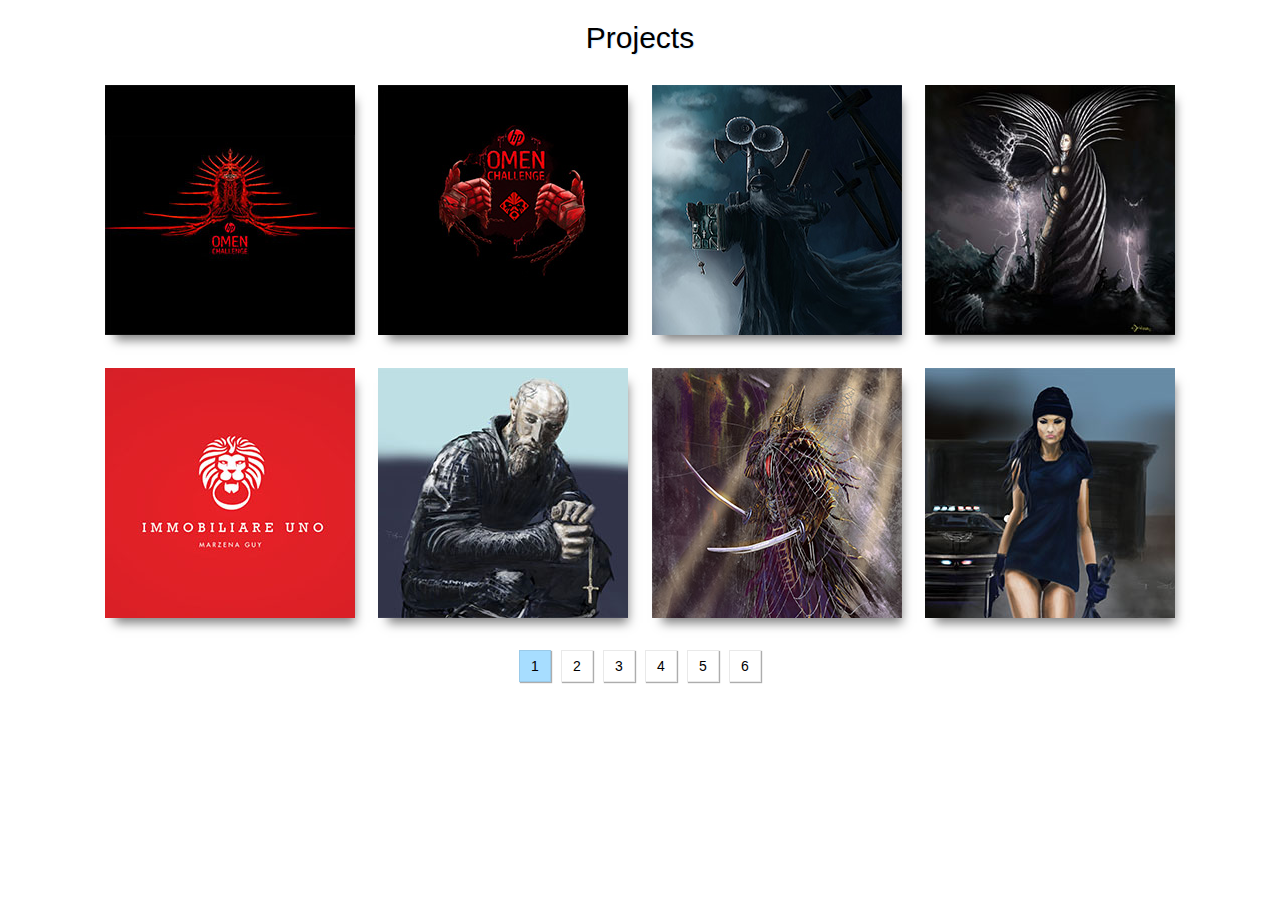
<file: en/Flip_turn/index.html>
<!DOCTYPE html>
<html>
<head>
	<title>Gallary</title>
	<meta name="keywords" content="" />
	<meta name="description" content="" />
	<meta charset="UTF-8">
	<meta name="viewport" content="width=device-width, initial-scale=1.0">
	<link href='http://fonts.googleapis.com/css?family=Open+Sans:400,300,700' rel='stylesheet' type='text/css'>
	<!--<link href="css/font-awesome.min.css" rel="stylesheet" type="text/css">-->
	<link href="css/latostyle.css" rel="stylesheet" type="text/css">
	<link href="css/magnific-popup.css" rel="stylesheet"> 
	<link href="css/templatemo_style.css" rel="stylesheet" type="text/css">	
</head>
<body style="background-color:white;font-family: Lato-Black, sans-serif">

		
		<div class="content-container" >
			<header>
			<h1 class="center-text">Projects</h1>
			
		</header> <!-- tu zaczyna sie strona pierwsza galerii-->
		<div id="portfolio-content" class="center-text">
			<div class="portfolio-page" id="page-1">
				<div class="portfolio-group">
					<a class="portfolio-item" href="images/Concept_OMEN_FINALv2.jpg">
						<img src="images/concept_OMEN_FINAL_SMALL_wlasciwy.jpg" alt="image 1">
						<div class="detail">
							<h3>HP OMEN</h3>
							<p>The winning project in the framework of the Intel Extreme Masters in 2016 for
								HP Inc Polska Sp. z o.o. On its basis, a limited edition t-shirts for the product HP OMEN</p>
							<span class="btn">View</span>
						</div>
					</a>				
				</div>
				<div class="portfolio-group">
					<a class="portfolio-item" href="images/concept_omen_no_hands_%20.jpg">
						<img src="images/concept_omen_small.jpg" alt="image 2">
						<div class="detail">
							<h3>HP OMEN 2</h3>
							<p>HP Project OMEN beta ver.</p>
							<span class="btn">View</span>
						</div>
					</a>				
				</div>
				<div class="portfolio-group">
					<a class="portfolio-item" href="images/concept_Holy%20Bible%20Salesman%206.jpg">
						<img src="images/concept%20holy%20bible%20salesman%20SMALL.jpg" alt="image 3">
						<div class="detail">
							<h3>The bible salesman</h3>
							<p>Concept art dealer Bible version postapo.</p>
							<span class="btn">View</span>
						</div>
					</a>				
				</div>
				<div class="portfolio-group">
					<a class="portfolio-item" href="images/concept_Godness%20of%20thunder_4%20(Slaves%20to%20love).jpg">
						<img src="images/concept%20godness%20of%20thunder_small.jpg" alt="image 4">
						<div class="detail">
							<h3>The goddess of thunders</h3>
							<p>Concept art goddess endowed with power steering thunderstorm.</p>
							<span class="btn">View</span>
						</div>
					</a>				
				</div>
				<div class="portfolio-group">
					<a class="portfolio-item" href="images/2_www_marzena_guy_strona">
						<img src="images/2_www_marzena_guy_small.jpg" alt="image 5">
						<div class="detail">
							<h3>WEBSITE</h3>
							<p>Website project & implementation</p>
							<span class="btn">View</span>
						</div>
					</a>				
				</div>
				<div class="portfolio-group">
					<a class="portfolio-item" href="images/concept_RAGNAR.jpg">
						<img src="images/concept_RAGNAR_SMALL.jpg" alt="image 6">
						<div class="detail">
							<h3>Ragnar</h3>
							<p>Viking Ragnar figure from the show "The Vikings"</p>
							<span class="btn">View</span>
						</div>
					</a>				
				</div>
				<div class="portfolio-group">
					<a class="portfolio-item" href="images/concept_zapomniany%20Wojownik%20A4.jpg">
						<img src="images/concept_zapomniany%20wojownik_small.jpg" alt="image 7">
						<div class="detail">
							<h3>The forgotten samuray</h3>
							<p>Concept art of the forgotten spirit of the Samurai</p>
							<span class="btn">View</span>
						</div>
					</a>				
				</div>
				<div class="portfolio-group">
					<a class="portfolio-item" href="images/concept_woman%20villain.jpg">
						<img src="images/concept_woman%20villain_small.jpg" alt="image 8">
						<div class="detail">
							<h3>The villain woman</h3>
							<p>The neighbor coming out of the prey. We all wonder what the dead.</p>
							<span class="btn">View</span>
						</div>
					</a>				
				</div>
			</div>

            <!--tu zaczyna sie sie strona 2 galerii-->
			<div class="portfolio-page" id="page-2" style="display:none;">
				<div class="portfolio-group">
					<a class="portfolio-item" href="images/1-large_kobieta_ptak_2892015.jpg">
						<img src="images/1-small_kobieta_ptak.jpg" alt="image 8">
						<div class="detail">
							<h3>The witch</h3>
							<p>Concept art witch who fell in combat in an unknown area and looking for a way back</p>
							<span class="btn">View</span>
						</div>
					</a>				
				</div>
				<div class="portfolio-group">
					<a class="portfolio-item" href="images/concept_Dancing%20Angel-Queen%20sent%20.jpg">
						<img src="images/concept_Dancing%20Angel-Queen_SMALL_small.jpg" alt="image 7">
						<div class="detail">
							<h3>Dancing queenn</h3>
							<p>Concept art variations Swan Lake by Tchaikovsky.</p>
							<span class="btn">View</span>
						</div>
					</a>				
				</div>
				<div class="portfolio-group">
					<a class="portfolio-item" href="images/concept_winterwarrior.jpg">
						<img src="images/concept_winterwarrior_small.jpg" alt="image 6">
						<div class="detail">
							<h3>Snow warrior</h3>
							<p>Warrior, most likely East. He runs to the rescue comrades.</p>
							<span class="btn">View</span>
						</div>
					</a>				
				</div>
				<div class="portfolio-group">
					<a class="portfolio-item" href="images/plakat_large_no_games.jpg">
						<img src="images/plakat_small_no%20games.jpg" alt="image 5">
						<div class="detail">
							<h3>Poster for the "No Games" band</h3>
							<p>Poster for the rock band "No Games" advertising the tour.</p>
							<span class="btn">View</span>
						</div>
					</a>				
				</div>
				<div class="portfolio-group">
					<a class="portfolio-item" href="images/samurai_kurosawa_large.jpg">
						<img src="images/samuraj_kurosawa_small.jpg" alt="image 4">
						<div class="detail">
							<h3>Samuray of Kurosawa</h3>
							<p>The samurai are based on inspiration Kurosawa films - including "47 Ronin".</p>
							<span class="btn">View</span>
						</div>
					</a>				
				</div>
				<div class="portfolio-group">
					<a class="portfolio-item" href="images/concept_The%20Witcher%20We'e%20coming%20for%20You%20sent.jpg">
						<img src="images/concept_the%20witcher_small.jpg" alt="image 3">
						<div class="detail">
							<h3>The Witcher</h3>
							<p>Work on the competition with the launch of the game "The Witcher III"</p>
							<span class="btn">View</span>
						</div>
					</a>				
				</div>
				<div class="portfolio-group">
					<a class="portfolio-item" href="images/warriorgirl_with%20lace_large.jpg">
						<img src="images/warrior%20girl%20with%20lace_small.jpg" alt="image 2">
						<div class="detail">
							<h3>Cosplay of the warrior girl iEM 2015</h3>
							<p>Graphic version cosplay heroine Intel Extreme Masters 2015</p>
							<span class="btn">View</span>
						</div>
					</a>				
				</div>
				<div class="portfolio-group">
					<a class="portfolio-item" href="images/3_www_ciao_prace%20do%20wrzucenia.jpg">
						<img src="images/3_www_ciao_small.jpg" alt="image 1">
						<div class="detail">
							<h3>Website project</h3>
							<p>The project of the website and implementation</p>
							<span class="btn">View</span>
						</div>
					</a>				
				</div>
			</div>

            <!--tu zaczyna sie strona 3 galerii-->

			<div class="portfolio-page" id="page-3" style="display:none;">
				<div class="portfolio-group">
					<a class="portfolio-item" href="images/1_tshirt_large.jpg">
						<img src="images/1_tshirt_small.jpg" alt="image 1">
						<div class="detail">
							<h3>T-shirtt project</h3>
							<p>Project of the art and screen print of the t-shirt. Quantity: dozens of pieces.</p>
							<span class="btn">View</span>
						</div>
					</a>				
				</div>
				<div class="portfolio-group">
					<a class="portfolio-item" href="images/2n_tshirt_large.jpg">
						<img src="images/2n_tshirt_small.jpg" alt="image 2">
						<div class="detail">
							<h3>T-shirtt project</h3>
							<p>Designing image for the contest proclaimed by Alter Art - organizer OPEN'ER which takes place every year in Gdynia.</p>
							<span class="btn">View</span>
						</div>
					</a>				
				</div>
				<div class="portfolio-group">
					<a class="portfolio-item" href="images/3_tshirt_large.jpg">
						<img src="images/3_tshirt_small.jpg" alt="image 3">
						<div class="detail">
							<h3>T-shirtt project</h3>
							<p>Designing image for the contest proclaimed by Alter Art - organizer OPEN'ER which takes place every year in Gdynia.</p>
							<span class="btn">View</span>
						</div>
					</a>				
				</div>
				<div class="portfolio-group">
					<a class="portfolio-item" href="images/4_tshirt_large.jpg">
						<img src="images/4_tshirt_small.jpg" alt="image 4">
						<div class="detail">
							<h3>T-shirtt project</h3>
							<p>Designing image for the contest proclaimed by Alter Art - organizer OPEN'ER which takes place every year in Gdynia. </p>
							<span class="btn">View</span>
						</div>
					</a>				
				</div>
				<div class="portfolio-group">
					<a class="portfolio-item" href="images/5_tshirt_large.jpg">
						<img src="images/5_tshirt_small.jpg" alt="image 5">
						<div class="detail">
							<h3>T-shirtt project</h3>
							<p>Designing image for the contest proclaimed by Alter Art - organizer OPEN'ER which takes place every year in Gdynia.</p>
							<span class="btn">View</span>
						</div>
					</a>				
				</div>
				<div class="portfolio-group">
					<a class="portfolio-item" href="images/6_tshirt_large.jpg">
						<img src="images/6_tshirt_small.jpg" alt="image 6">
						<div class="detail">
							<h3>T-shirtt project</h3>
							<p>Project of the art and screen print of the t-shirt. Quantity: dozens of pieces.</p>
							<span class="btn">View</span>
						</div>
					</a>				
				</div>
				<div class="portfolio-group">
					<a class="portfolio-item" href="images/7n_tshirt_large.jpg">
						<img src="images/7n_tshirt_small.jpg" alt="image 7">
						<div class="detail">
							<h3>T-shirtt project</h3>
							<p>Designing image for the contest proclaimed by Alter Art - organizer OPEN'ER which takes place every year in Gdynia.</p>
							<span class="btn">View</span>
						</div>
					</a>				
				</div>
				<div class="portfolio-group">
					<a class="portfolio-item" href="images/8_tshirt_large.jpg">
						<img src="images/8_tshirt_small.jpg" alt="image 8">
						<div class="detail">
							<h3>T-shirtt project</h3>
							<p>Designing image for the contest proclaimed by Alter Art - organizer OPEN'ER which takes place every year in Gdynia.</p>
							<span class="btn">View</span>
						</div>
					</a>				
				</div>
			</div> <!-- page 3 -->
<!-- dodaje page, tu zaczyna sie  4-->

			<div class="portfolio-page" id="page-4" style="display:none;">
				<div class="portfolio-group">
					<a class="portfolio-item" href="images/1_logo_Targówek_large.jpg">
						<img src="images/1_logo_Targówek_small.jpg" alt="image 3">
						<div class="detail">
							<h3>100 - anniversary of Targówek district in Warsaw</h3>
							<p>The art made on the occasion of the 100th anniversary of joining Targowek to Warsaw, the work done on competition</p>
							<span class="btn">View</span>
						</div>
					</a>
				</div>
				<div class="portfolio-group">
					<a class="portfolio-item" href="images/2_logo_KRYNICA-ZDRÓJ-large.jpg">
						<img src="images/2_logo_KRYNICY_ZDROJ_small_platforma%20do%20ciachania.jpg" alt="image 2">
						<div class="detail">
							<h3>Logo of Krynica-Zdrój</h3>
							<p>Krynica-Zdroj logo paintied version, the work done on competition</p>
							<span class="btn">View</span>
						</div>
					</a>
				</div>
				<div class="portfolio-group">
					<a class="portfolio-item" href="images/3_logo_ustron_large.jpg">
						<img src="images/3_logo_ustron_small.jpg" alt="image 4">
						<div class="detail">
							<h3>The Ustron City logo</h3>
							<p>The UStron City logo, the work done on competition launched by Ustron mountain city</p>
							<span class="btn">View</span>
						</div>
					</a>
				</div>
				<div class="portfolio-group">
					<a class="portfolio-item" href="images/4_logo_krynica_zdroj_large.jpg">
						<img src="images/4_logo_krynica_zdroj_small.jpg" alt="image 1">
						<div class="detail">
							<h3>Logo of Krynica-Zdrój</h3>
							<p>The Krynica-Zdrój logo, art made on competition, flat-design style</p>
							<span class="btn">View</span>
						</div>
					</a>
				</div>
				<div class="portfolio-group">
					<a class="portfolio-item" href="images/5_logo_Tiger%20%20Face%20GRAY%20.jpg">
						<img src="images/5_logo_Tiger_face_gray_small.jpg" alt="image 5">
						<div class="detail">
							<h3>TIGER ENERGR DRINK</h3>
							<p>TIGER packaging design, competition entry.</p>
							<span class="btn">View</span>
						</div>
					</a>
				</div>
				<div class="portfolio-group">
					<a class="portfolio-item" href="images/6_logo_Tiger%20TRACKS%20TĘCZA.jpg">
						<img src="images/6_logo_tiger_small.jpg" alt="image 22">
						<div class="detail">
							<h3>TIGER ENERGR DRINK v2</h3>
							<p>TIGER packaging design, competition entry./p>
							<span class="btn">View</span>
						</div>
					</a>
				</div>
				<div class="portfolio-group">
					<a class="portfolio-item" href="images/7_logo_UKE_large.jpg">
						<img src="images/7_logo_UKE_small.jpg" alt="image 8">
						<div class="detail">
							<h3>The Office of Electronic Communications</h3>
							<p>Logo made for the contest UKE. The project also includes the design of the website</p>
							<span class="btn">View</span>
						</div>
					</a>
				</div>
				<div class="portfolio-group">
					<a class="portfolio-item" href="images/8_logo_Targówek_large.jpg">
						<img src="images/8_targowek_small.jpg" alt="image 7">
						<div class="detail">
							<h3>100 - anniversary of Targówek district in Warsaw</h3>
							<p>The art made on the occasion of the 100th anniversary of joining Targowek to Warsaw, the work done on competition</p>
							<span class="btn">View</span>
						</div>
					</a>
				</div>
			</div> <!-- page 4 -->

<!--dodaje galerie 5 -->

            <div class="portfolio-page" id="page-5" style="display:none;">
                <div class="portfolio-group">
                    <a class="portfolio-item" href="images/1_oil_wenecja.jpg">
                        <img src="images/1_oil_wenecja_small.jpg" alt="image 1">
                        <div class="detail">
                            <h3>Oil painting</h3>
                            <p></p>
                            <span class="btn">View</span>
                        </div>
                    </a>
                </div>
                <div class="portfolio-group">
                    <a class="portfolio-item" href="images/2_oil_chaty.jpg">
                        <img src="images/2_oil_chaty_small.jpg" alt="image 2">
                        <div class="detail">
                            <h3>Oil painting</h3>
                            <p></p>
                            <span class="btn">View</span>
                        </div>
                    </a>
                </div>
                <div class="portfolio-group">
                    <a class="portfolio-item" href="images/3_oil_chaty.jpg">
                        <img src="images/3_oil_chaty_small.jpg" alt="image 3">
                        <div class="detail">
                            <h3>Oil painting</h3>
                            <p></p>
                            <span class="btn">View</span>
                        </div>
                    </a>
                </div>
                <div class="portfolio-group">
                    <a class="portfolio-item" href="images/4_oil_schody.jpg">
                        <img src="images/4_oil_schody_small.jpg" alt="image 4">
                        <div class="detail">
                            <h3>Oil painting</h3>
                            <p> </p>
                            <span class="btn">View</span>
                        </div>
                    </a>
                </div>
                <div class="portfolio-group">
                    <a class="portfolio-item" href="images/5_oil_wieza.jpg">
                        <img src="images/5_oil_wieza_small.jpg" alt="image 5">
                        <div class="detail">
                            <h3>Oil painting</h3>
                            <p></p>
                            <span class="btn">View</span>
                        </div>
                    </a>
                </div>
                <div class="portfolio-group">
                    <a class="portfolio-item" href="images/6_oil_wyczolkowski.jpg">
                        <img src="images/6_oil_wyczolkowski_small.jpg" alt="image 6">
                        <div class="detail">
                            <h3>Oil painting</h3>
                            <p></p>
                            <span class="btn">View</span>
                        </div>
                    </a>
                </div>
                <div class="portfolio-group">
                    <a class="portfolio-item" href="images/7_oil_ogrod.jpg">
                        <img src="images/7_oil_ogrod_small.jpg" alt="image 8">
                        <div class="detail">
                            <h3>Oil painting</h3>
                            <p></p>
                            <span class="btn">View</span>
                        </div>
                    </a>
                </div>
                <div class="portfolio-group">
                    <a class="portfolio-item" href="images/8_oil_twarz.jpg">
                        <img src="images/8_oil_twarz_small.jpg" alt="image 7">
                        <div class="detail">
                            <h3>Oil painting</h3>
                            <p></p>
                            <span class="btn">View</span>
                        </div>
                    </a>
                </div>
            </div> <!-- page 4 -->


            <!--dodaje galerie 6 -->

            <div class="portfolio-page" id="page-6" style="display:none;">
                <div class="portfolio-group">
                    <a class="portfolio-item" href="images/1_gepard_mx-5_front%20GEPARD5.jpg">
                        <img src="images/1_gepard_small.jpg" alt="image 3">
                        <div class="detail">
                            <h3>Car wrapping</h3>
                            <p>MAZDA DESIGN 2016</p>
                            <span class="btn">View</span>
                        </div>
                    </a>
                </div>
                <div class="portfolio-group">
                    <a class="portfolio-item" href="images/2_gepard_mx-5_back%20GEPARD%20FINAL.jpg">
                        <img src="images/2_gepard_small.jpg" alt="image 2">
                        <div class="detail">
                            <h3>Car wrapping</h3>
                            <p>MAZDA DESIGN 2016</p>
                            <span class="btn">View</span>
                        </div>
                    </a>
                </div>
                <div class="portfolio-group">
                    <a class="portfolio-item" href="images/3_kodo_mx-5_back%20KODO%20FINAL.jpg">
                        <img src="images/3_kodo_small.jpg" alt="image 4">
                        <div class="detail">
                            <h3>Car wrapping</h3>
                            <p>MAZDA DESIGN 2016</p>
                            <span class="btn">View</span>
                        </div>
                    </a>
                </div>
                <div class="portfolio-group">
                    <a class="portfolio-item" href="images/4_kodo_mx-5_right%20front%20KODO%20final—%20.jpg">
                        <img src="images/4_kodo_small.jpg" alt="image 1">
                        <div class="detail">
                            <h3>Car wrapping</h3>
                            <p>MAZDA DESIGN 2016</p>
                            <span class="btn">View</span>
                        </div>
                    </a>
                </div>
                <div class="portfolio-group">
                    <a class="portfolio-item" href="images/5_gepard_mx-5_right%20side%20GEPARD%20FINAL.jpg">
                        <img src="images/5_gepard_small.jpg" alt="image 5">
                        <div class="detail">
                            <h3>Car wrapping</h3>
                            <p>MAZDA DESIGN 2016</p>
                            <span class="btn">View</span>
                        </div>
                    </a>
                </div>
                <div class="portfolio-group">
                    <a class="portfolio-item" href="images/6_gepard_mx-5_right%20front%20GEPARD%20FINAL.jpg">
                        <img src="images/6_gepard_small%20.jpg" alt="image 22">
                        <div class="detail">
                            <h3>Car wrapping</h3>
                            <p>MAZDA DESIGN 2016</p>
                            <span class="btn">View</span>
                        </div>
                    </a>
                </div>
                <div class="portfolio-group">
                    <a class="portfolio-item" href="images/7_kodo_mx-5_right%20side%20KODO%20FINAL.jpg">
                        <img src="images/7_kodo_small.jpg" alt="image 8">
                        <div class="detail">
                            <h3>Car wrapping</h3>
                            <p>MAZDA DESIGN 2016</p>
                            <span class="btn">View</span>
                        </div>
                    </a>
                </div>
                <div class="portfolio-group">
                    <a class="portfolio-item" href="images/8_kodo_mx-5_front%20KODO%20FINAL.jpg">
                        <img src="images/8_kodo_small.jpg" alt="image 7">
                        <div class="detail">
                            <h3>Car wrapping</h3>
                            <p>MAZDA DESIGN 2016</p>
                            <span class="btn">View</span>
                        </div>
                    </a>
                </div>
            </div> <!-- page 4 -->


            <div class="pagination">
				<ul class="nav">
					<li class="active">1</li>
					<li>2</li>
					<li>3</li>
					<li>4</li>
					<li>5</li>
					<li>6</li>
				</ul>
			</div>
		</div>
	</div>	<!-- /.content-container -->	
		
	
	<script type="text/javascript" src="js/jquery-1.11.1.min.js"></script>
	<script type="text/javascript" src="js/jquery.easing.1.3.js"></script>
	<script type="text/javascript" src="js/modernizr.2.5.3.min.js"></script>
	<script type="text/javascript" src="js/jquery.magnific-popup.min.js"></script> 
	<script type="text/javascript" src="js/templatemo_script.js"></script>
	<script type="text/javascript">
		$(function () {
			$('.pagination li').click(changePage);
			$('.portfolio-item').magnificPopup({ 
				type: 'image',
				gallery:{
					enabled:true
				}
			});
		});
	</script>	
</body>
</html>
</file>
<file: css/style.css>
/* -------------------------------- 

Primary style

-------------------------------- */
/*@font-face {
  font-family: 'Droid Sans';
  font-style: normal;
  font-weight: 400;
  src: local('Droid Sans'), local('DroidSans'), url(http://fonts.gstatic.com/s/droidsans/v6/s-BiyweUPV0v-yRb-cjciAzyDMXhdD8sAj6OAJTFsBI.woff2) format('woff2');
  unicode-range: U+0000-00FF, U+0131, U+0152-0153, U+02C6, U+02DA, U+02DC, U+2000-206F, U+2074, U+20AC, U+2212, U+2215, U+E0FF, U+EFFD, U+F000;
}
/* latin */
/*@font-face {
  font-family: 'Droid Sans';
  font-style: normal;
  font-weight: 700;
  src: local('Droid Sans Bold'), local('DroidSans-Bold'), url(http://fonts.gstatic.com/s/droidsans/v6/EFpQQyG9GqCrobXxL-KRMWaVI6zN22yiurzcBKxPjFE.woff2) format('woff2');
  unicode-range: U+0000-00FF, U+0131, U+0152-0153, U+02C6, U+02DA, U+02DC, U+2000-206F, U+2074, U+20AC, U+2212, U+2215, U+E0FF, U+EFFD, U+F000;
}
/* latin */
/*@font-face {
  font-family: 'Droid Serif';
  font-style: normal;
  font-weight: 400;
  src: local('Droid Serif'), local('DroidSerif'), url(http://fonts.gstatic.com/s/droidserif/v6/0AKsP294HTD-nvJgucYTaIgp9Q8gbYrhqGlRav_IXfk.woff2) format('woff2');
  unicode-range: U+0000-00FF, U+0131, U+0152-0153, U+02C6, U+02DA, U+02DC, U+2000-206F, U+2074, U+20AC, U+2212, U+2215, U+E0FF, U+EFFD, U+F000;
}*/



html * {
  -webkit-font-smoothing: antialiased;
  -moz-osx-font-smoothing: grayscale;
  font-family: Lato-regular, sans-serif;
}

*, *:after, *:before {
  -webkit-box-sizing: border-box;
  -moz-box-sizing: border-box;
  box-sizing: border-box;
}

body {
  font-size: 100%;
  font-family: "Lato-Black", serif;
  color: #333333;
  background-color: white;
  /* prevent ie from showing the horizontal scrollbar */
  overflow-x: hidden;
}
body.overflow-hidden {
  /* when author bio is visible, the out-of-focus content won't scroll */
  overflow: hidden;
}

a {
  color: #337ab7;
  text-decoration: none;
}

img {
  max-width: 100%;
}

/* -------------------------------- 

Modules - reusable parts of our design

-------------------------------- */
.cd-container {
  /* this class is used to give a max-width to the element it is applied to, and center it horizontally when it reaches that max-width */
  width: 90%;
  max-width: 1200px;
  margin: 0 auto;
}
.cd-container::after {
  /* clearfix */
  content: '';
  display: table;
  clear: both;
}

/* -------------------------------- 

Main components 

-------------------------------- */
main {
  position: relative;
  z-index: 2;
  -webkit-transition-property: -webkit-transform;
  -moz-transition-property: -moz-transform;
  transition-property: transform;
  -webkit-transition-duration: 0.3s;
  -moz-transition-duration: 0.3s;
  transition-duration: 0.3s;
}
main.slide-out {
  /* the main element slides to the left when the author bio is visible */
  -webkit-transform: translateX(-270px);
  -moz-transform: translateX(-270px);
  -ms-transform: translateX(-270px);
  -o-transform: translateX(-270px);
  transform: translateX(-270px);
}
main.slide-out .cd-overlay {
  /* the overlay layer gets visible when the author bio slides in */
  display: block;
  -webkit-animation: cd-fade-in 0.3s;
  -moz-animation: cd-fade-in 0.3s;
  animation: cd-fade-in 0.3s;
}
@media only screen and (min-width: 768px) {
  main.slide-out {
    /* change in size of the author bio section */
    -webkit-transform: translateX(-600px);
    -moz-transform: translateX(-600px);
    -ms-transform: translateX(-600px);
    -o-transform: translateX(-600px);
    transform: translateX(-600px);
  }
}
@media only screen and (min-width: 1200px) {
  main.slide-out {
    -webkit-transform: translateX(-800px);
    -moz-transform: translateX(-800px);
    -ms-transform: translateX(-800px);
    -o-transform: translateX(-800px);
    transform: translateX(-800px);
  }
}

.cd-section {
  padding: 1em 0;
  text-align: center;
}
.cd-section .cd-container {
  /* this modifies the .cd-container default max-width */
  max-width: 768px;
}
.cd-section h2 {
  font-family: Lato-Black, sans-serif;
  font-weight: bold;
  text-transform: uppercase;
  margin-bottom: 1em;
  font-size: 20px;
  font-size: 1.25rem;
}
.cd-section p {
  line-height: 1.4;
}
@media only screen and (min-width: 768px) {
  .cd-section {
    padding: 4em;
  }
  .cd-section p {
    line-height: 1.6;
  }
}
@media only screen and (min-width: 1200px) {
  .cd-section {
    padding: 3em;
  }
  .cd-section h2 {
    margin-bottom: 2em;
  }
  .cd-section p {
    line-height: 1.8;
    font-size: 18px;
    font-size: 1.125rem;
  }
}

header {
  background: #8c8c8c;
}
header h1 {
  font-size: 30px;
  font-size: 1.875rem;
  font-family: Lato-Black, sans-serif;
  font-weight: bold;
  text-transform: uppercase;
  margin-bottom: .4em;
  color: #8c8c8c;
}
header p {
  font-size: 13px;
  font-size: 0.8125rem;
  color: #93861d;
}

.cd-placeholder-1 {
  background: #8c8c8c;
  color: #fdeaea;
}

.cd-placeholder-2 {
  background: #FFF;
}

#cd-team {
  background: white;
}
#cd-team .cd-container {
  max-width: 1200px;
}
#cd-team h2 {
  color: #1a2f2a;
}
#cd-team li {
  margin-bottom: 2em;
  border-radius: 0.25em;
  box-shadow: 0 0 10px rgba(92, 75, 81, 0.3);
  -webkit-transition: all 0.3s;
  -moz-transition: all 0.3s;
  transition: all 0.3s;
}
.no-touch #cd-team li:hover {
  box-shadow: 0 0 10px rgba(50, 75, 81, 0.8);
}
.no-touch #cd-team li:hover .cd-img-overlay {
  opacity: 1;
}
#cd-team figure {
  position: relative;
}
#cd-team img {
  display: block;
  width: 100%;
  border-radius: .25em .25em 0 0;
}
#cd-team .cd-img-overlay {
  position: absolute;
  top: 0;
  left: 0;
  width: 100%;
  height: 100%;
  background: rgba(50, 75, 81, 0.8);
  opacity: 0;
  border-radius: .25em .25em 0 0;
  -webkit-transition: opacity 0.3s;
  -moz-transition: opacity 0.3s;
  transition: opacity 0.3s;
}
#cd-team .cd-img-overlay span {
  position: absolute;
  left: 50%;
  top: 50%;
  bottom: auto;
  right: auto;
  -webkit-transform: translateX(-50%) translateY(-50%);
  -moz-transform: translateX(-50%) translateY(-50%);
  -ms-transform: translateX(-50%) translateY(-50%);
  -o-transform: translateX(-50%) translateY(-50%);
  transform: translateX(-50%) translateY(-50%);
  color: #FFF;
}
#cd-team .cd-member-info {
  height: 80px;
  background: #FFF;
  text-align: center;
  font-family: Lato-Black, sans-serif;
  font-weight: bold;
  padding-top: 20px;
  border-radius: 0 0 .25em .25em;
}
#cd-team .cd-member-info span {
  display: block;
  font-family: "Droid Serif", serif;
  font-weight: normal;
  color: #8c8c8c;
  font-size: 14px;
  font-size: 0.875rem;
  margin-top: .5em;
}
@media only screen and (min-width: 768px) {
  #cd-team li {
    width: 31%;
    float: left;
    margin-right: 3.5%;
  }
  #cd-team li:nth-child(3n) {
    margin-right: 0;
  }
}

.cd-member-bio {
  position: fixed;
  top: 0;
  right: 0;
  width: 270px;
  height: 100%;
  overflow-y: auto;
  /* smooth scrolling on mobile phones and tablets */
  -webkit-overflow-scrolling: touch;
  background: rgba(50, 75, 81, 0.8);
  z-index: 1;
  /* this how we move the author bio section off the canvas */
  -webkit-transform: translateX(270px);
  -moz-transform: translateX(270px);
  -ms-transform: translateX(270px);
  -o-transform: translateX(270px);
  transform: translateX(270px);
  -webkit-transition-property: -webkit-transform;
  -moz-transition-property: -moz-transform;
  transition-property: transform;
  -webkit-transition-duration: 0.3s;
  -moz-transition-duration: 0.3s;
  transition-duration: 0.3s;
}
.cd-member-bio.slide-in {
  /* the author bio section slides in when the user clicks on the team member picture */
  -webkit-transform: translateX(0);
  -moz-transform: translateX(0);
  -ms-transform: translateX(0);
  -o-transform: translateX(0);
  transform: translateX(0);
}
.cd-member-bio .cd-member-bio-pict {
  position: relative;
}
.cd-member-bio .cd-member-bio-pict::after {
  /* gradient at the bottom of the image - same color of the background of the section */
  content: '';
  position: absolute;
  bottom: 0;
  left: 0;
  width: 100%;
  height: 80px;
  background: -webkit-linear-gradient( bottom , darkslategrey, rgba(50, 80, 90, 0));
  background: linear-gradient(to top, darkslategrey, rgba(50, 80, 90, 0));
}
.no-cssgradients .cd-member-bio .cd-member-bio-pict::after {
  display: none;
}
.cd-member-bio img {
  width: 100%;
  display: block;
}
.cd-member-bio .cd-bio-content {
  padding: 1em;
  color: #FFF;
}
.cd-member-bio .cd-bio-content h1 {
  font-family: "Lato-Black", sans-serif;
  font-weight: bold;
  text-transform: uppercase;
  text-align: center;
  font-size: 20px;
  font-size: 1.25rem;
}
.cd-member-bio .cd-bio-content p {
  font-size: 14px;
  font-size: 0.875rem;
  margin: 1em 0;
  line-height: 1.4;
  color: #d7cfd2;
}
@media only screen and (min-width: 768px) {
  .cd-member-bio {
    width: 600px;
    -webkit-transform: translateX(600px);
    -moz-transform: translateX(600px);
    -ms-transform: translateX(600px);
    -o-transform: translateX(600px);
    transform: translateX(600px);
  }
  .cd-member-bio .cd-bio-content {
    padding: 2em;
  }
  .cd-member-bio .cd-bio-content p {
    line-height: 1.6;
    margin: 2em 0;
  }
}
@media only screen and (min-width: 1200px) {
  .cd-member-bio {
    width: 800px;
    -webkit-transform: translateX(800px);
    -moz-transform: translateX(800px);
    -ms-transform: translateX(800px);
    -o-transform: translateX(800px);
    transform: translateX(800px);
  }
  .cd-member-bio .cd-member-bio-pict::after {
    height: 150px;
  }
  .cd-member-bio .cd-bio-content {
    padding: 4em;
    /* we move the content up so the title is over the color gradient */
    -webkit-transform: translateY(-80px);
    -moz-transform: translateY(-80px);
    -ms-transform: translateY(-80px);
    -o-transform: translateY(-80px);
    transform: translateY(-80px);
  }
  .cd-member-bio .cd-bio-content h1 {
    font-size: 40px;
    font-size: 2.5rem;
  }
  .cd-member-bio .cd-bio-content p {
    font-size: 16px;
    font-size: 1rem;
  }
  .no-cssgradients .cd-member-bio .cd-bio-content {
    -webkit-transform: translateY(0);
    -moz-transform: translateY(0);
    -ms-transform: translateY(0);
    -o-transform: translateY(0);
    transform: translateY(0);
  }
}

.cd-member-bio-close {
  width: 32px;
  height: 32px;
  overflow: hidden;
  position: fixed;
  top: 10px;
  right: 10px;
  background: url("../img/cd-icon-close.svg") no-repeat center center;
  text-indent: 100%;
  white-space: nowrap;
  z-index: 3;
  display: none;
}
.cd-member-bio-close.is-visible {
  display: block;
  -webkit-animation: cd-move-in 0.8s;
  -moz-animation: cd-move-in 0.8s;
  animation: cd-move-in 0.8s;
}
@media only screen and (min-width: 1200px) {
  .cd-member-bio-close {
    right: 20px;
    top: 20px;
  }
}

.cd-overlay {
  position: absolute;
  top: 0;
  left: 0;
  width: 100%;
  height: 100%;
  background: rgba(138, 190, 178, 0.8);
  cursor: pointer;
  display: none;
}

/* -------------------------------- 

xkeyframes 

-------------------------------- */
@-webkit-keyframes cd-fade-in {
  0% {
    opacity: 0;
  }

  100% {
    opacity: 1;
  }
}
@-moz-keyframes cd-fade-in {
  0% {
    opacity: 0;
  }

  100% {
    opacity: 1;
  }
}
@keyframes cd-fade-in {
  0% {
    opacity: 0;
  }

  100% {
    opacity: 1;
  }
}
@-webkit-keyframes cd-move-in {
  0% {
    -webkit-transform: translateX(100px);
  }

  100% {
    -webkit-transform: translateX(0);
  }
}
@-moz-keyframes cd-move-in {
  0% {
    -moz-transform: translateX(100px);
  }

  100% {
    -moz-transform: translateX(0);
  }
}
@keyframes cd-move-in {
  0% {
    -webkit-transform: translateX(100px);
    -moz-transform: translateX(100px);
    -ms-transform: translateX(100px);
    -o-transform: translateX(100px);
    transform: translateX(100px);
  }

  100% {
    -webkit-transform: translateX(0);
    -moz-transform: translateX(0);
    -ms-transform: translateX(0);
    -o-transform: translateX(0);
    transform: translateX(0);
  }
}
</file>
<file: css/product.css>
h2 {
            margin: 0;
            color: #f3f3f3;
            padding-top: 90px;
            font-size: 52px;
            font-family: lato, sans-serif;
        }
        .item {
            background: #E2E2E2;
            text-align: center;
            height: 650px !important;
        }
        .carousel {
        }

        .bs-example {
        }

        #services {
            background-color:#E2E2E2;
            color:darkslategrey;
        }
        .section-header {
            text-align:center;
            margin: 10px 10px 10px 10px;
            padding-bottom:10px;
            
        }
        .section-header h2 {
            text-align:center;
            margin: 10px 10px 10px 10px;
            padding-bottom:10px;
            color:darkslategrey;
        }
        .section-header p {
            text-align:center;
            margin: 10px 10px 10px 10px;
            padding-bottom:10px;
            font-size:large;
        }
            .mid_header h4 {
                float: left;
                vertical-align:central;
                padding-left:10px;
            }
            .mid_header p {
                float: left;
                vertical-align:middle;
                padding-left:10px;
            }
        .Graphics {
            font-size:44px;
            color:lightgrey;
            float: left;
        }

        .product_head {
            margin-top:70px;
            text-align:center;
            font-size:40px;
            color:darkslategrey;
        }
        .products {
            color: AppWorkspace;
			padding-left:30px;
            padding-right:30px;

        }
            .products h2 {
                font-size:32px;
                color: darkslategrey;
            }
            .products p {
             text-indent: 55px;
             margin-top:10px;
             font-size:16px;
             text-align:justify;
             color:darkslategrey;
            }
        #WhatWeOffer {
            background-color:#E2E2E2;
            padding-bottom:100px;
            
        }
.whoweare  h3{
            font-size:36px;
            text-align:center;
			padding-top:50px;
            padding-bottom:50px;
        }
		.gallary h3 {
            font-size:36px;
            text-align:center;
			padding-top:50px;
            padding-bottom:50px;
        }
        .contact_us {
        text-align:left;
        background-color:#E2E2E2;
        color:darkslategrey;
        }
        .contact_us h3 {
            font-size:36px;
            text-align:center;
            
        }
        .p_footer {
            background-color:#E2E2E2 ;
            height:50px;
            width:auto;
            text-align:center;
            color:darkslategray;
            
            
             
        }
        .t_right {
                text-align:center;
                padding-top:30px;
                    
            }
        address {
            text-align:center;
            margin-top:5px;
         padding-bottom:30px;
        }
        .contact_us h3 {
            padding-top:50px;
         margin-top:20px;
         margin-bottom:20px;
        }
</file>
<file: Flip_turn/css/latostyle.css>
@charset "utf-8";
body {
	font-family: "LatoWeb";
	font-size: 9pt;
	font-style: normal;
	margin: 0 0 0 0;
	padding: 0 0 0 0;
}

#menu {
	position: fixed;
	top: 0.50em;
    left: 0;
	
}
#nav {
	font-family: "LatoWeb";
	background-color: none;
	width:150px;
	text-align:left;
	font-size:1em;
	list-style: none;
	margin: 0 0 0 0;
	padding: 0 20 30 20;
	float:left;
}

#nav li {
	float:none;
}

#nav li a:link {
	display:block;
	padding: 4px 5px;
	text-decoration: none;
	background-color: #eee;
	color:#222;
	
}

.large {
	font-size: 2.2em;
}
#main {
	font-family: "LatoWeb";
	font-style: normal;
	font-size: 1.5em;
	color: #black;
	background-color: white;
	width: 840px;
	padding: 0 40px 0 40px;
	margin-left: 180px;
	margin-top: auto;
	margin-right: 0;
}
.waterfall {
	font-size: 10px;
	width:100%;
	overflow: hidden;
	text-shadow: 0px 0px 0px black;
	color: #000;
}

.size10{ font-size: 10px; }
.size11{ font-size: 11px; }
.size12{ font-size: 12px; }
.size13{ font-size: 13px; }
.size14{ font-size: 14px; }
.size16{ font-size: 16px; }
.size18{ font-size: 18px; }
.size20{ font-size: 20px; }
.size24{ font-size: 24px; }
.size30{ font-size: 30px; }
.size36{ font-size: 36px; }
.size48{ font-size: 48px; }
.size60{ font-size: 60px; }
.size72{ font-size: 72px; }
.size90{ font-size: 90px; }
</file>
<file: en/Flip_turn/css/latostyle.css>
@charset "utf-8";
body {
	font-family: "LatoWeb";
	font-size: 9pt;
	font-style: normal;
	margin: 0 0 0 0;
	padding: 0 0 0 0;
}

#menu {
	position: fixed;
	top: 0.50em;
    left: 0;
	
}
#nav {
	font-family: "LatoWeb";
	background-color: none;
	width:150px;
	text-align:left;
	font-size:1em;
	list-style: none;
	margin: 0 0 0 0;
	padding: 0 20 30 20;
	float:left;
}

#nav li {
	float:none;
}

#nav li a:link {
	display:block;
	padding: 4px 5px;
	text-decoration: none;
	background-color: #eee;
	color:#222;
	
}

.large {
	font-size: 2.2em;
}
#main {
	font-family: "LatoWeb";
	font-style: normal;
	font-size: 1.5em;
	color: #black;
	background-color: white;
	width: 840px;
	padding: 0 40px 0 40px;
	margin-left: 180px;
	margin-top: auto;
	margin-right: 0;
}
.waterfall {
	font-size: 10px;
	width:100%;
	overflow: hidden;
	text-shadow: 0px 0px 0px black;
	color: #000;
}

.size10{ font-size: 10px; }
.size11{ font-size: 11px; }
.size12{ font-size: 12px; }
.size13{ font-size: 13px; }
.size14{ font-size: 14px; }
.size16{ font-size: 16px; }
.size18{ font-size: 18px; }
.size20{ font-size: 20px; }
.size24{ font-size: 24px; }
.size30{ font-size: 30px; }
.size36{ font-size: 36px; }
.size48{ font-size: 48px; }
.size60{ font-size: 60px; }
.size72{ font-size: 72px; }
.size90{ font-size: 90px; }
</file>
<file: Flip_turn/css/templatemo_style.css>
/*  Credit: www.templatemo.com

	1. CSS resets
	2. Universal styles
	3. Portfolio styles
	4. CSS3 flip
	5. Timeline styles
	6. Contact styles
	7. Media queries
--------------------------------------*/

/*
Flip Turn Template 
http://www.templatemo.com/preview/templatemo_413_flip_turn
*/

/* 1. CSS resets 
--------------------------------------*/
p {	margin: 0; }
ul { padding: 0; }
li { list-style: none; }
a { text-decoration: none; }

/*  2. Universal styles
--------------------------------------*/

* {	font-family: Lato-Black, sans-serif; }
body { background-color: #eee; }

h1 {
	font-size: 30px;
	line-height: 1.5;
	text-shadow: 1px 1px 1px rgba(167, 221, 255, 0.5);
	margin: 0 0 10px 0;
}

h2 { color: #909090; }

h1, h2, h3 { font-weight: 300; }

h2, h3, footer i { font-size: 18px; }

p, form, ul { font-size: 14px; }

.subtitle { font-weight: bold; color: #909090; }

.portfolio-group .detail p { font-size: 12px; }

footer p, address {	font-size: 14px; }

#templatemo_timeline .time_line_paragraph h1 { font-size: 24px; }

#logo a {	
	color: #909090; 
	margin-left: 15px;
	margin-right: 15px;
}
#logo, #templatemo_timeline i {	font-size: 50px; }

.main-container { 
	max-width: 1200px;
	margin: 0 auto;	
	background: white;
	box-shadow: 0 0 5px rgba(107, 110, 112, 0.4); 
}

.content-container {
	box-sizing: border-box;
	max-width: 1170px;
	width: 100%;
	margin: 0 auto;
	padding: 15px;
}
.content { padding-top: 15px; }

.main-nav { border-bottom: #DDDDDD 1px solid; }

.main-nav li {
	margin-right: 2px;
	background-color: rgba(255, 255, 255, 1);
	box-shadow: 1px 1px 1px rgba(80, 80, 80, 0.4);
}

.main-nav li a { display: block; padding: 12px 24px; }

.main-nav li.active { background-color: #A7DDFF; padding: 12px 24px; }

.main-nav li a:hover { background-color: #A7DDFF; }

nav {
	overflow: hidden;
	padding: 20px 30px 20px 20px;
}

ul.nav {
	display: -webkit-flex;
	display: -ms-flexbox;
	display: flex;
	-webkit-justify-content: center;
	-ms-flex-pack: center;
	justify-content: center;
}

ul.nav li {	cursor: pointer; display: inline-block; }
ul.nav li.active {	cursor: default; }
ul.nav li, .portfolio-group .detail h3, .templatemo_form button {
	text-transform: uppercase;
}

p { line-height: 1.8em; }
a { color: black; }
i {	color: #909090; }
footer {
	margin-top: 10px;
	padding: 15px 20px 10px 20px;
	overflow: hidden;
	background-color: rgba(237, 237, 237, 0.4);
	clear: both;
}
footer p {	
	float: left;
	margin-top: 6px;
	color: #909090;
}
footer i {	
	display: inline-block;
	padding: 5px; 
}
footer i:hover, footer i:active { color: #A7DDFF; }

ul.checkmark li:before { /*http://astronautweb.co/snippet/font-awesome/*/
	font-family: 'FontAwesome'; 
	content: '\f058'; 
	margin:0 5px 0 -15px; 
	color: #929292; 
} 
ul.pad-left {	
	overflow: auto;	
	padding-left: 30px;	
	line-height: 1.8em; 
}
img.shadow { box-shadow: 5px 10px 10px -5px rgba(0,0,0,0.5); }
p.justify { text-align: justify; }
.templatemo-detail img { 
	max-width: 250px; 
	width: 100%; 
	height: auto;
	margin-right: 15px;	
	margin-bottom: 15px; 
}
.fa { margin: 6px; }
.left { float: left; }
.right { float: right; }
.center-text { text-align: center; }

/* 3. Portfolio styles
-----------------------------------------*/
#portfolio-content {
	margin:  0 auto;
	display:-webkit-flex;
	display: -ms-flexbox;
	display: flex;
	-webkit-flex-flow: row wrap;
	-ms-flex-flow: row wrap;
	flex-flow: row wrap;
	-webkit-justify-content: space-around;
    -ms-flex-pack: distribute;
    justify-content: space-around;
}
#portfolio-content img { 
	width: 250px; 
	height: 250px; 
}
.portfolio-group {
	display: inline-block;
	width: 250px;
	height: 250px;
	position: relative;
	margin: 15px 10px;
}
.portfolio-group img {
	width:100%;
	height:100%;
	position:absolute;
	display:block;
	box-shadow: 5px 10px 10px -5px rgba(0,0,0,0.5);
}
.portfolio-group .detail {
	display:block;
	width:100%;
	height:100%;	
	position:absolute;
	background-color: rgba(255, 255, 255, 0.7);
	box-shadow: 5px 10px 10px -5px rgba(0,0,0,0.5);
}
.portfolio-group .detail h3 {
	padding: 15px 10px 0 10px;
}
.portfolio-group .detail p {
	text-align: justify;
	padding: 10px;
	line-height: 1.8em;
}
.portfolio-item { 
	display:block; 
	width:100%; 
	height:100%; 
}
.portfolio-item .btn {
	width: 80px;
	height: 30px;
	border: 1px solid rgba(0, 0, 0, 0.09);
	background-color: rgba(255, 255, 255, 0.5);
	-webkit-box-shadow: 1px 1px 1px rgba(51, 51, 51, 0.44);
	-ms-box-shadow: 1px 1px 1px rgba(51, 51, 51, 0.44);
	box-shadow: 1px 1px 1px rgba(51, 51, 51, 0.44);
}
.portfolio-item .btn:hover { background-color: #ddd; }
.pagination { width: 100%; }
.pagination li {
	width: 30px;
	height: 30px;
	line-height: 30px;	
	background-color: white;
	-webkit-box-shadow: 1px 1px 1px rgba(51,51,51,0.4);
	-ms-box-shadow: 1px 1px 1px rgba(51,51,51,0.4);
	box-shadow: 1px 1px 1px rgba(51,51,51,0.4);
	margin-right: 10px;
	border: 1px solid rgba(44, 44, 44, 0.1);
}
.pagination li:last-child {	margin-right: 0; }
.pagination li.active, .pagination li:hover { background-color: #A7DDFF; }

/*  4. CSS3 flip
	http://stackoverflow.com/questions/13474210/css3-3d-flip-animation-ie10-transform-origin-preserve-3d-workaround
	http://www.cssplay.co.uk/menu/css3-3d-card.html
	http://cssdeck.com/labs/gddxuzki
-------------------------------------------------------------------------------------*/
.portfolio-group .portfolio-item img,  .portfolio-group .portfolio-item .detail {
	-webkit-transition:0.5s ease-in-out;
	-moz-transition:0.5s ease-in-out;
	transition:0.5s ease-in-out;
}
.portfolio-group .detail {
	-moz-transform:perspective(800px) rotateY(180deg);
	-webkit-transform:perspective(800px) rotateY(180deg);
	transform:perspective(800px) rotateY(180deg);
}
.portfolio-group img {
	-moz-transform:perspective(800px) rotateY(0deg);
	-webkit-transform:perspective(800px) rotateY(0deg);
	transform:perspective(800px) rotateY(0deg);
}
.portfolio-item:hover > .detail {
	-moz-transform:perspective(800px) rotateY(0);
	-webkit-transform:perspective(800px) rotateY(0);
	transform:perspective(800px) rotateY(0);	
}
.portfolio-item:hover > img {
	-webkit-transform:perspective(800px) rotateY(-179.9deg);
	-moz-transform:perspective(800px) rotateY(-179.9deg);
	transform:perspective(800px) rotateY(-179.9deg);	
}
.portfolio-group img, .portfolio-group .detail {
	-webkit-backface-visibility: hidden;
	-moz-backface-visibility: hidden;
	-ms-backface-visibility: hidden;
	-o-backface-visibility: hidden;
	backface-visibility: hidden;
}

/* 5. Timeline styles
--------------------------------------------------------------*/
#templatemo_timeline { background: #fff; }
#templatemo_timeline .container-fluid {
    background: url("../images/time_line_bg.jpg") repeat-y center top;
}
#templatemo_timeline .time_line_caption {
    background: #A7DDFF;
    padding: 10px 20px 10px 20px ;
    border-radius: 5px;
    line-height: 40px;
    clear: both;
    color: #fff; 
}
#templatemo_timeline .time_line_paragraph {
    background: #e6e6e6;
    border-radius: 5px;
    margin-top: 50px;
    overflow: hidden;
}
#templatemo_timeline {	margin-top: -50px; }
#templatemo_timeline .time_line_paragraph a {
    color: #000;
    text-decoration: underline;
}
#templatemo_timeline .time_line_paragraph h1 {
    text-align: left;
    margin: 0;    
    line-height: 30px;
    color: #000;
    padding: 20px 20px 20px 20px;
    clear: both;
}
#templatemo_timeline .time_line_paragraph p {
    padding: 0px 20px 20px 20px;
    text-align: left;
    margin: 0;
    line-height: 2em;
    color: #000;
}
#templatemo_timeline i { padding: 20px 20px 0 0; }

/*	6. Contact Styles 
--------------------------------------------------------------*/
.templatemo_contactmap {
	float: left;
	width: 60%; 
	height: auto; 
	max-width: 680px; 
	max-height: 400px; 
	padding-right: 15px;
	margin-bottom: 30px;
	box-sizing: border-box;
}
#templatemo_map { 
	width: 100%; 
	height: 400px; 
}
form {
	float: right;
	font-weight: 400;	
  	max-width: 470px;
  	width: 40%;
}
address {
	margin: 15px 0px;
}
span.btn {
	display: block;
	font-size: 12px;
	line-height: 30px;
	margin: 0 auto;
	text-transform: uppercase;
	border: none; 
	cursor: pointer; 
}
.templatemo_form button {
  width: 160px;
  line-height: 34px;
  color: #ffffff;
  border-radius: 0px;
  background: #a2c044;
  border: none;
  margin-top: 10px;
}
.templatemo_form input {
	height: 34px;	
	margin-bottom: 5px;
}
.templatemo_form textarea {
  	height: 130px;
}
.templatemo_form input, .templatemo_form textarea {
	font-family: Lato-Black, sans-serif; /* for Firefox */
	font-size: 14px; 
	padding: 6px 2%;
	width: 95%;
	border: 1px solid #e5e5e5;
}

/* 7. Media queries 
-----------------------------------------------------*/
@media screen and (max-width: 980px) {
	.templatemo_contactmap { 
		width: 100%; 
		max-width: 600px; 
		margin-left: auto; 
		margin-right: auto;
		padding: 0;
		float: none;
	}
	form {	
		float: none;
		max-width: 600px; 
		width: 100%;
		margin: 15px auto;
	}
}
@media screen and (max-width: 806px) and (min-width: 701px) {
	#logo {
		float: none;
		text-align: center;
	}
	.main-nav ul { float: none;	}
}
@media screen and (max-width: 700px) {
	#logo {
		float: none;
		text-align: center;
	}
	.main-nav ul {
		display: block;
		float: none;
		padding: 0;
	}
	.main-nav ul.nav li {
		width: 96%;

	}
	.main-nav ul.nav li a { padding: 2%; }
	.main-nav ul.nav li.active { padding: 0; padding: 2% 0; }
	.main-nav ul.nav li a:hover { padding: 2%; }

	header {
		padding-top: 0;
		padding-bottom: 0;
	}
	h1 { margin-top: 0;	}
	h2 { margin-bottom: 20px; }
	form {
		width: 100%;
	}
}
@media screen and (max-width: 600px) {
	.about-detail ul { padding-left: 20px;	}
	img.left {
		float: none;
		display: block;
		margin-left: auto;
		margin-right: auto;
	}
	footer p {
		float: right;
		margin-bottom: 15px;
	}
	.social { clear: both; }
}
@media screen and (max-width:480px) {
	.main-nav li { 
		margin-left: 0; 
		margin-right: 0;	
	}
	.main-nav ul.nav li.active { padding: 0; padding: 2% 0; }
}
@media screen and (max-width:400px) {
	.main-nav li {
		width: 80px;
	    margin-left: 0;
	    margin-right: 0;
	    font-size: 12px;
	    text-align: center;
	    line-height: 30px;
	}
	.main-nav ul.nav li a { padding: 2%; }
	.main-nav ul.nav li.active { padding: 0; padding: 2% 0; }
	.main-nav ul.nav li a:hover { padding: 2%; }
}
</file>
<file: en/Flip_turn/css/templatemo_style.css>
/*  Credit: www.templatemo.com

	1. CSS resets
	2. Universal styles
	3. Portfolio styles
	4. CSS3 flip
	5. Timeline styles
	6. Contact styles
	7. Media queries
--------------------------------------*/

/*
Flip Turn Template 
http://www.templatemo.com/preview/templatemo_413_flip_turn
*/

/* 1. CSS resets 
--------------------------------------*/
p {	margin: 0; }
ul { padding: 0; }
li { list-style: none; }
a { text-decoration: none; }

/*  2. Universal styles
--------------------------------------*/

* {	font-family: Lato-Black, sans-serif; }
body { background-color: #eee; }

h1 {
	font-size: 30px;
	line-height: 1.5;
	text-shadow: 1px 1px 1px rgba(167, 221, 255, 0.5);
	margin: 0 0 10px 0;
}

h2 { color: #909090; }

h1, h2, h3 { font-weight: 300; }

h2, h3, footer i { font-size: 18px; }

p, form, ul { font-size: 14px; }

.subtitle { font-weight: bold; color: #909090; }

.portfolio-group .detail p { font-size: 12px; }

footer p, address {	font-size: 14px; }

#templatemo_timeline .time_line_paragraph h1 { font-size: 24px; }

#logo a {	
	color: #909090; 
	margin-left: 15px;
	margin-right: 15px;
}
#logo, #templatemo_timeline i {	font-size: 50px; }

.main-container { 
	max-width: 1200px;
	margin: 0 auto;	
	background: white;
	box-shadow: 0 0 5px rgba(107, 110, 112, 0.4); 
}

.content-container {
	box-sizing: border-box;
	max-width: 1170px;
	width: 100%;
	margin: 0 auto;
	padding: 15px;
}
.content { padding-top: 15px; }

.main-nav { border-bottom: #DDDDDD 1px solid; }

.main-nav li {
	margin-right: 2px;
	background-color: rgba(255, 255, 255, 1);
	box-shadow: 1px 1px 1px rgba(80, 80, 80, 0.4);
}

.main-nav li a { display: block; padding: 12px 24px; }

.main-nav li.active { background-color: #A7DDFF; padding: 12px 24px; }

.main-nav li a:hover { background-color: #A7DDFF; }

nav {
	overflow: hidden;
	padding: 20px 30px 20px 20px;
}

ul.nav {
	display: -webkit-flex;
	display: -ms-flexbox;
	display: flex;
	-webkit-justify-content: center;
	-ms-flex-pack: center;
	justify-content: center;
}

ul.nav li {	cursor: pointer; display: inline-block; }
ul.nav li.active {	cursor: default; }
ul.nav li, .portfolio-group .detail h3, .templatemo_form button {
	text-transform: uppercase;
}

p { line-height: 1.8em; }
a { color: black; }
i {	color: #909090; }
footer {
	margin-top: 10px;
	padding: 15px 20px 10px 20px;
	overflow: hidden;
	background-color: rgba(237, 237, 237, 0.4);
	clear: both;
}
footer p {	
	float: left;
	margin-top: 6px;
	color: #909090;
}
footer i {	
	display: inline-block;
	padding: 5px; 
}
footer i:hover, footer i:active { color: #A7DDFF; }

ul.checkmark li:before { /*http://astronautweb.co/snippet/font-awesome/*/
	font-family: 'FontAwesome'; 
	content: '\f058'; 
	margin:0 5px 0 -15px; 
	color: #929292; 
} 
ul.pad-left {	
	overflow: auto;	
	padding-left: 30px;	
	line-height: 1.8em; 
}
img.shadow { box-shadow: 5px 10px 10px -5px rgba(0,0,0,0.5); }
p.justify { text-align: justify; }
.templatemo-detail img { 
	max-width: 250px; 
	width: 100%; 
	height: auto;
	margin-right: 15px;	
	margin-bottom: 15px; 
}
.fa { margin: 6px; }
.left { float: left; }
.right { float: right; }
.center-text { text-align: center; }

/* 3. Portfolio styles
-----------------------------------------*/
#portfolio-content {
	margin:  0 auto;
	display:-webkit-flex;
	display: -ms-flexbox;
	display: flex;
	-webkit-flex-flow: row wrap;
	-ms-flex-flow: row wrap;
	flex-flow: row wrap;
	-webkit-justify-content: space-around;
    -ms-flex-pack: distribute;
    justify-content: space-around;
}
#portfolio-content img { 
	width: 250px; 
	height: 250px; 
}
.portfolio-group {
	display: inline-block;
	width: 250px;
	height: 250px;
	position: relative;
	margin: 15px 10px;
}
.portfolio-group img {
	width:100%;
	height:100%;
	position:absolute;
	display:block;
	box-shadow: 5px 10px 10px -5px rgba(0,0,0,0.5);
}
.portfolio-group .detail {
	display:block;
	width:100%;
	height:100%;	
	position:absolute;
	background-color: rgba(255, 255, 255, 0.7);
	box-shadow: 5px 10px 10px -5px rgba(0,0,0,0.5);
}
.portfolio-group .detail h3 {
	padding: 15px 10px 0 10px;
}
.portfolio-group .detail p {
	text-align: justify;
	padding: 10px;
	line-height: 1.8em;
}
.portfolio-item { 
	display:block; 
	width:100%; 
	height:100%; 
}
.portfolio-item .btn {
	width: 80px;
	height: 30px;
	border: 1px solid rgba(0, 0, 0, 0.09);
	background-color: rgba(255, 255, 255, 0.5);
	-webkit-box-shadow: 1px 1px 1px rgba(51, 51, 51, 0.44);
	-ms-box-shadow: 1px 1px 1px rgba(51, 51, 51, 0.44);
	box-shadow: 1px 1px 1px rgba(51, 51, 51, 0.44);
}
.portfolio-item .btn:hover { background-color: #ddd; }
.pagination { width: 100%; }
.pagination li {
	width: 30px;
	height: 30px;
	line-height: 30px;	
	background-color: white;
	-webkit-box-shadow: 1px 1px 1px rgba(51,51,51,0.4);
	-ms-box-shadow: 1px 1px 1px rgba(51,51,51,0.4);
	box-shadow: 1px 1px 1px rgba(51,51,51,0.4);
	margin-right: 10px;
	border: 1px solid rgba(44, 44, 44, 0.1);
}
.pagination li:last-child {	margin-right: 0; }
.pagination li.active, .pagination li:hover { background-color: #A7DDFF; }

/*  4. CSS3 flip
	http://stackoverflow.com/questions/13474210/css3-3d-flip-animation-ie10-transform-origin-preserve-3d-workaround
	http://www.cssplay.co.uk/menu/css3-3d-card.html
	http://cssdeck.com/labs/gddxuzki
-------------------------------------------------------------------------------------*/
.portfolio-group .portfolio-item img,  .portfolio-group .portfolio-item .detail {
	-webkit-transition:0.5s ease-in-out;
	-moz-transition:0.5s ease-in-out;
	transition:0.5s ease-in-out;
}
.portfolio-group .detail {
	-moz-transform:perspective(800px) rotateY(180deg);
	-webkit-transform:perspective(800px) rotateY(180deg);
	transform:perspective(800px) rotateY(180deg);
}
.portfolio-group img {
	-moz-transform:perspective(800px) rotateY(0deg);
	-webkit-transform:perspective(800px) rotateY(0deg);
	transform:perspective(800px) rotateY(0deg);
}
.portfolio-item:hover > .detail {
	-moz-transform:perspective(800px) rotateY(0);
	-webkit-transform:perspective(800px) rotateY(0);
	transform:perspective(800px) rotateY(0);	
}
.portfolio-item:hover > img {
	-webkit-transform:perspective(800px) rotateY(-179.9deg);
	-moz-transform:perspective(800px) rotateY(-179.9deg);
	transform:perspective(800px) rotateY(-179.9deg);	
}
.portfolio-group img, .portfolio-group .detail {
	-webkit-backface-visibility: hidden;
	-moz-backface-visibility: hidden;
	-ms-backface-visibility: hidden;
	-o-backface-visibility: hidden;
	backface-visibility: hidden;
}

/* 5. Timeline styles
--------------------------------------------------------------*/
#templatemo_timeline { background: #fff; }
#templatemo_timeline .container-fluid {
    background: url("../images/time_line_bg.jpg") repeat-y center top;
}
#templatemo_timeline .time_line_caption {
    background: #f15556;
    padding: 10px 20px 10px 20px ;
    border-radius: 5px;
    line-height: 40px;
    clear: both;
    color: #fff; 
}
#templatemo_timeline .time_line_paragraph {
    background: #e6e6e6;
    border-radius: 5px;
    margin-top: 50px;
    overflow: hidden;
}
#templatemo_timeline {	margin-top: -50px; }
#templatemo_timeline .time_line_paragraph a {
    color: #000;
    text-decoration: underline;
}
#templatemo_timeline .time_line_paragraph h1 {
    text-align: left;
    margin: 0;    
    line-height: 30px;
    color: #000;
    padding: 20px 20px 20px 20px;
    clear: both;
}
#templatemo_timeline .time_line_paragraph p {
    padding: 0px 20px 20px 20px;
    text-align: left;
    margin: 0;
    line-height: 2em;
    color: #000;
}
#templatemo_timeline i { padding: 20px 20px 0 0; }

/*	6. Contact Styles 
--------------------------------------------------------------*/
.templatemo_contactmap {
	float: left;
	width: 60%; 
	height: auto; 
	max-width: 680px; 
	max-height: 400px; 
	padding-right: 15px;
	margin-bottom: 30px;
	box-sizing: border-box;
}
#templatemo_map { 
	width: 100%; 
	height: 400px; 
}
form {
	float: right;
	font-weight: 400;	
  	max-width: 470px;
  	width: 40%;
}
address {
	margin: 15px 0px;
}
span.btn {
	display: block;
	font-size: 12px;
	line-height: 30px;
	margin: 0 auto;
	text-transform: uppercase;
	border: none; 
	cursor: pointer; 
}
.templatemo_form button {
  width: 160px;
  line-height: 34px;
  color: #ffffff;
  border-radius: 0px;
  background: #a2c044;
  border: none;
  margin-top: 10px;
}
.templatemo_form input {
	height: 34px;	
	margin-bottom: 5px;
}
.templatemo_form textarea {
  	height: 130px;
}
.templatemo_form input, .templatemo_form textarea {
	font-family: Lato-Black, sans-serif; /* for Firefox */
	font-size: 14px; 
	padding: 6px 2%;
	width: 95%;
	border: 1px solid #e5e5e5;
}

/* 7. Media queries 
-----------------------------------------------------*/
@media screen and (max-width: 980px) {
	.templatemo_contactmap { 
		width: 100%; 
		max-width: 600px; 
		margin-left: auto; 
		margin-right: auto;
		padding: 0;
		float: none;
	}
	form {	
		float: none;
		max-width: 600px; 
		width: 100%;
		margin: 15px auto;
	}
}
@media screen and (max-width: 806px) and (min-width: 701px) {
	#logo {
		float: none;
		text-align: center;
	}
	.main-nav ul { float: none;	}
}
@media screen and (max-width: 700px) {
	#logo {
		float: none;
		text-align: center;
	}
	.main-nav ul {
		display: block;
		float: none;
		padding: 0;
	}
	.main-nav ul.nav li {
		width: 96%;

	}
	.main-nav ul.nav li a { padding: 2%; }
	.main-nav ul.nav li.active { padding: 0; padding: 2% 0; }
	.main-nav ul.nav li a:hover { padding: 2%; }

	header {
		padding-top: 0;
		padding-bottom: 0;
	}
	h1 { margin-top: 0;	}
	h2 { margin-bottom: 20px; }
	form {
		width: 100%;
	}
}
@media screen and (max-width: 600px) {
	.about-detail ul { padding-left: 20px;	}
	img.left {
		float: none;
		display: block;
		margin-left: auto;
		margin-right: auto;
	}
	footer p {
		float: right;
		margin-bottom: 15px;
	}
	.social { clear: both; }
}
@media screen and (max-width:480px) {
	.main-nav li { 
		margin-left: 0; 
		margin-right: 0;	
	}
	.main-nav ul.nav li.active { padding: 0; padding: 2% 0; }
}
@media screen and (max-width:400px) {
	.main-nav li {
		width: 80px;
	    margin-left: 0;
	    margin-right: 0;
	    font-size: 12px;
	    text-align: center;
	    line-height: 30px;
	}
	.main-nav ul.nav li a { padding: 2%; }
	.main-nav ul.nav li.active { padding: 0; padding: 2% 0; }
	.main-nav ul.nav li a:hover { padding: 2%; }
}
</file>
